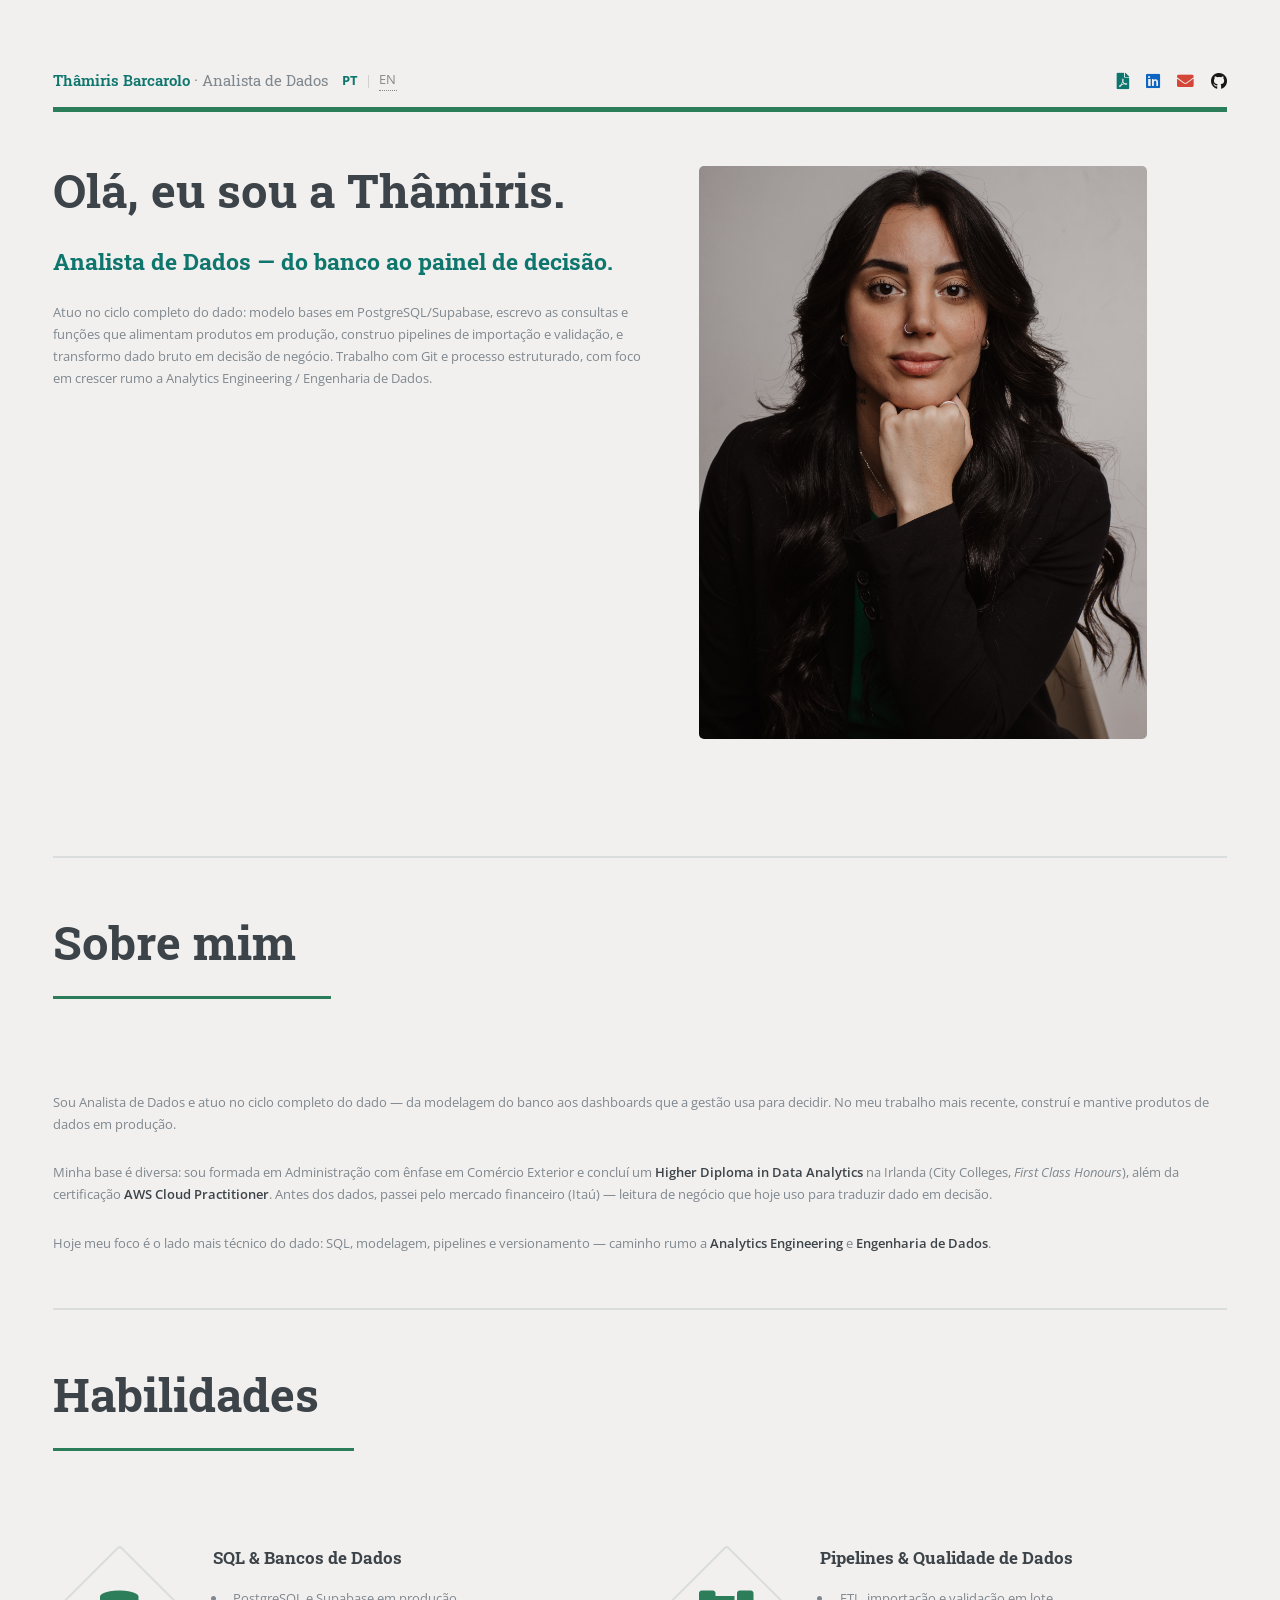
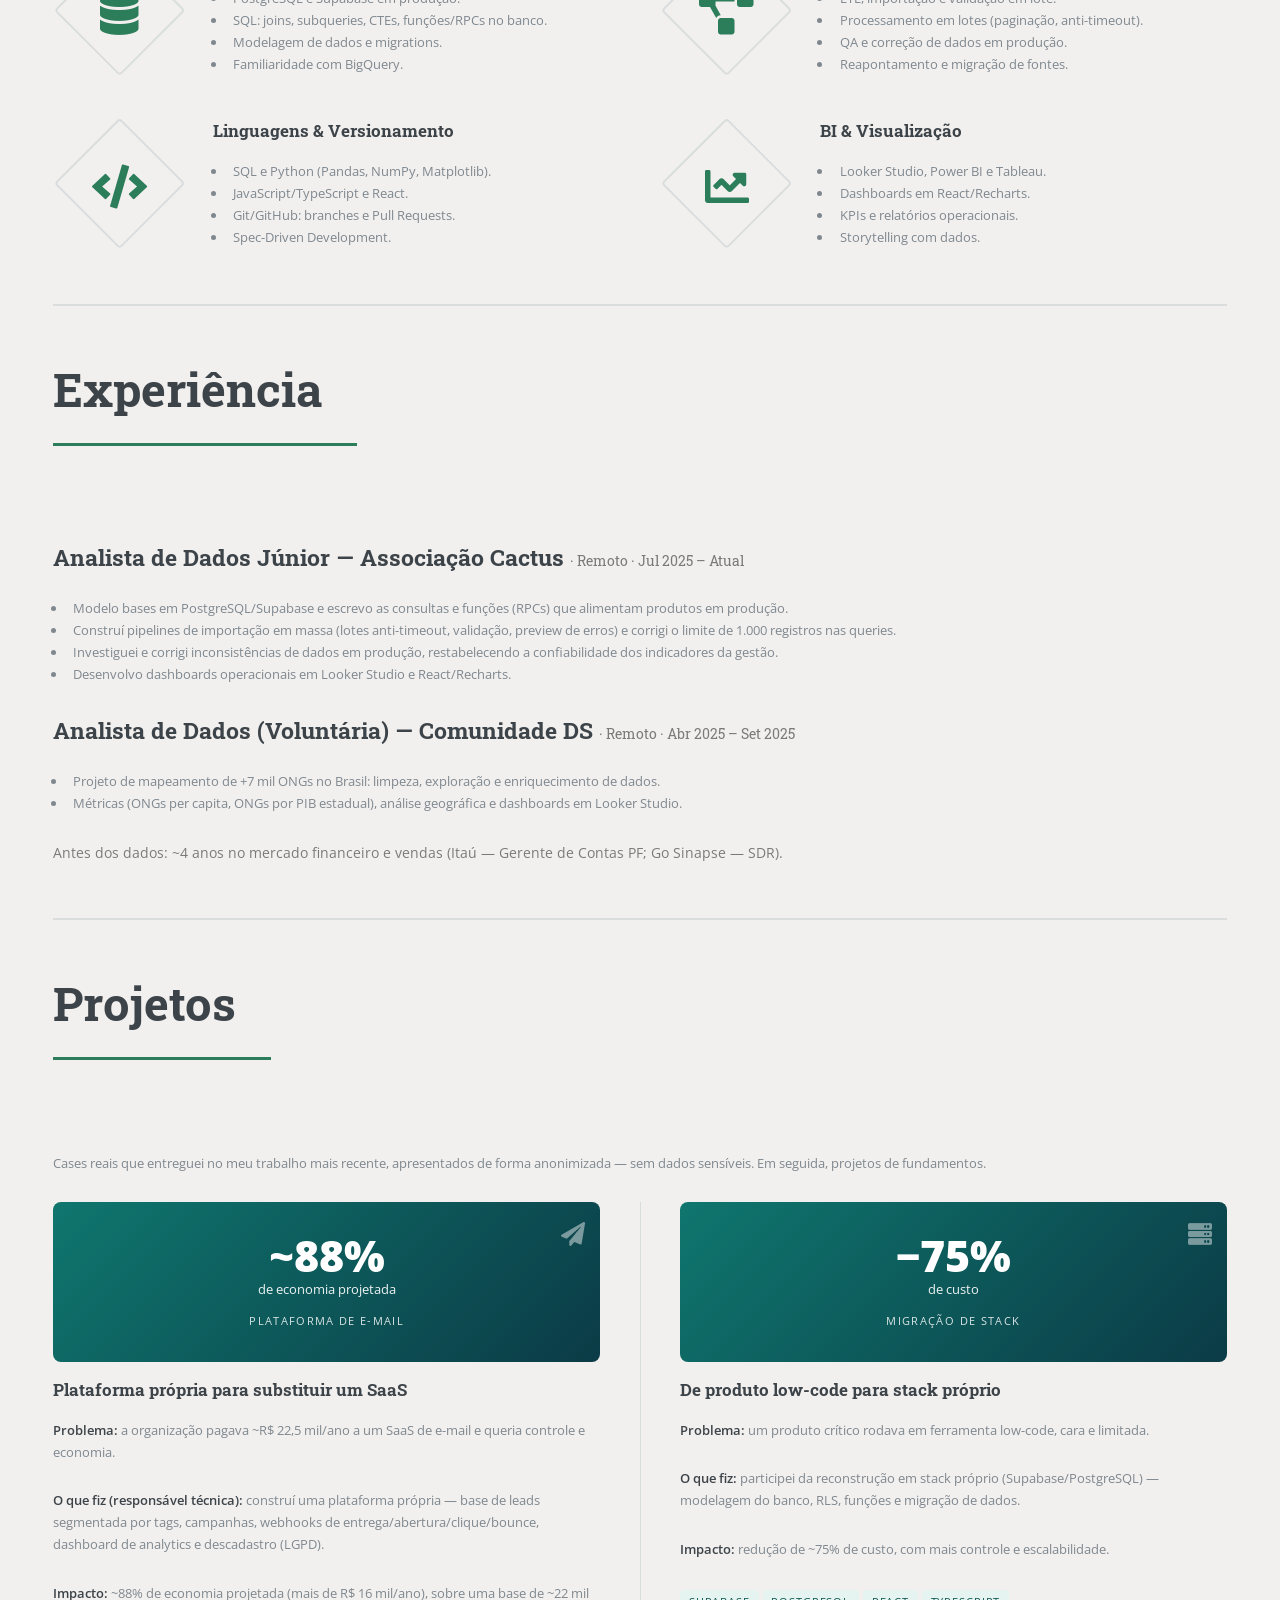
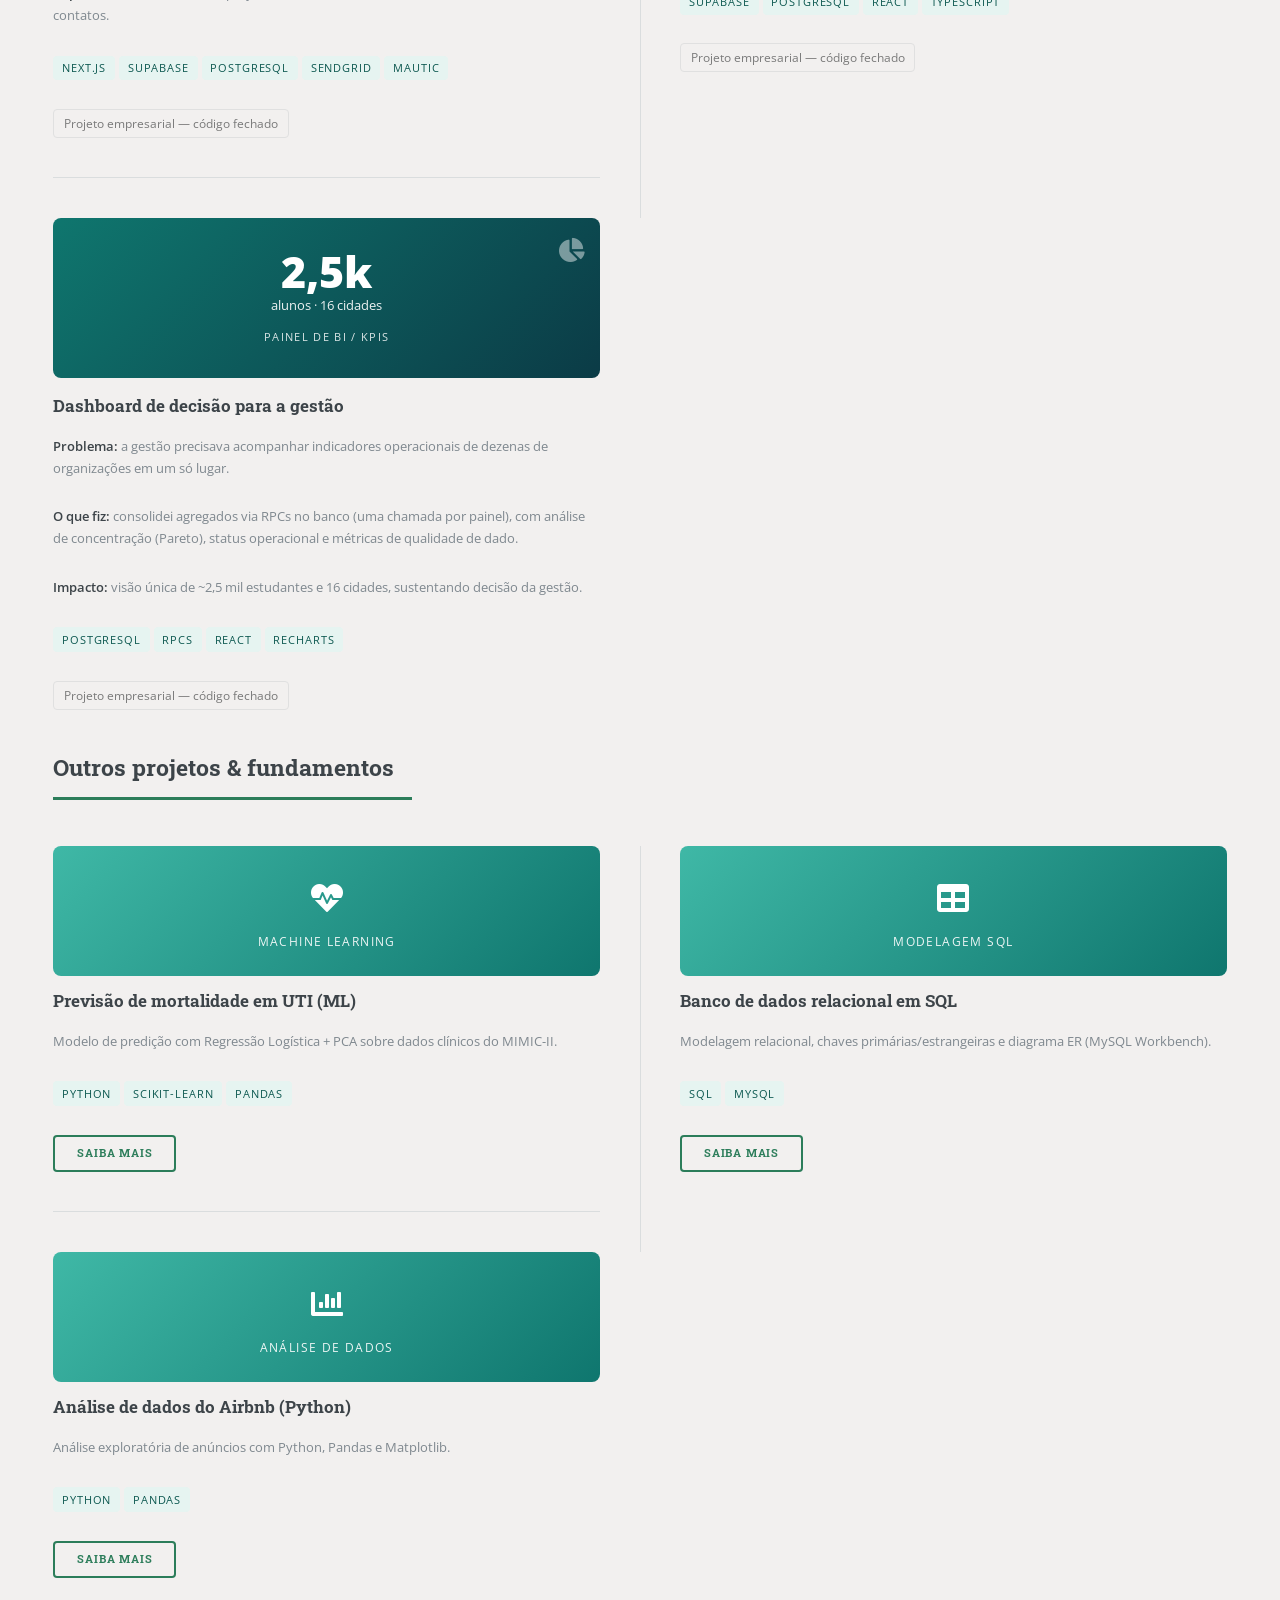
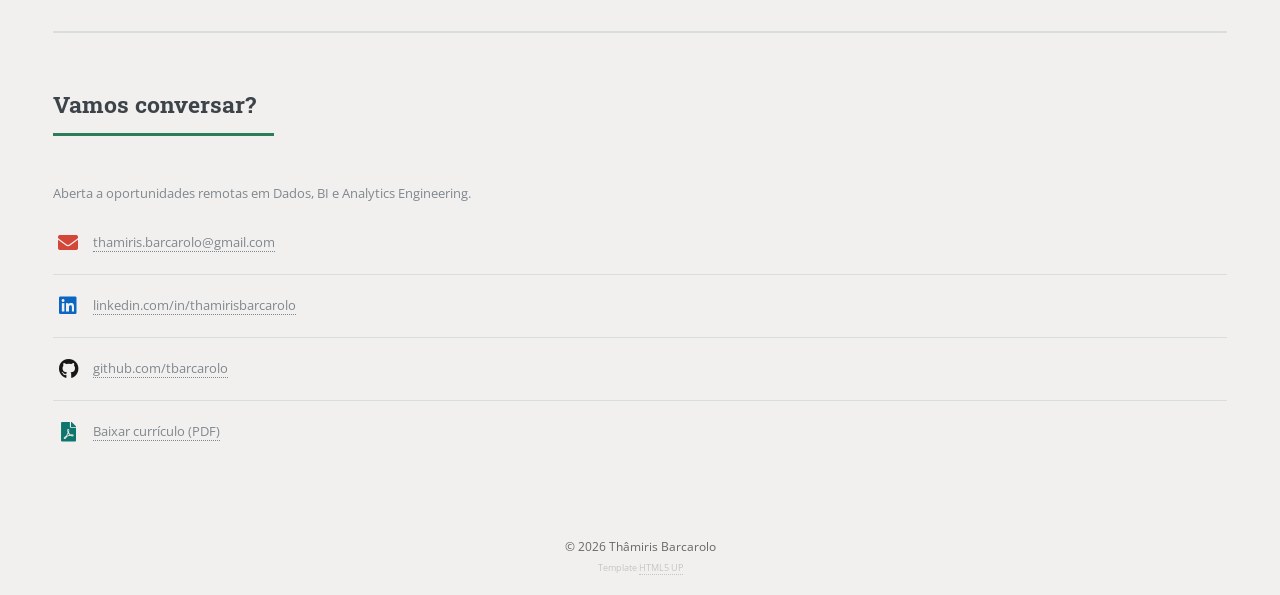
<file: index.html>
<!DOCTYPE HTML>
<!--
	Editorial by HTML5 UP (html5up.net | @ajlkn) — CCA 3.0
	Conteúdo: Thâmiris Barcarolo
-->
<html lang="pt-br">
	<head>
		<title>Thâmiris Barcarolo — Analista de Dados</title>
		<meta charset="utf-8" />
		<meta name="viewport" content="width=device-width, initial-scale=1" />
		<link rel="stylesheet" href="assets/css/main.css" />
		<link rel="stylesheet" href="assets/css/fontawesome-all.min.css">
		<link rel="icon" type="image/svg+xml" href="images/favicon.svg" />
		<link rel="alternate icon" href="images/favicon.jpg" />
		<!-- Identidade visual: teal + âmbar -->
		<style>
			:root { --teal:#0F766E; --teal-d:#0b3b46; --teal-l:#14b8a6; }
			a { color: var(--teal); }
			a:hover { color: var(--teal-l); }
			#header .logo strong { color: var(--teal); }
			.features article .icon { color: var(--teal); }
			#banner h2 { color: var(--teal); }
			.button:hover { box-shadow: inset 0 0 0 1px var(--teal) !important; color: var(--teal) !important; background:transparent !important; }
			.button.cv { box-shadow: inset 0 0 0 2px var(--teal); color: var(--teal); background:transparent; }
			.button.cv:hover { background: var(--teal) !important; color:#fff !important; box-shadow: inset 0 0 0 2px var(--teal) !important; }
			.case-banner { position:relative; overflow:hidden; display:flex; align-items:center; justify-content:center; flex-direction:column; gap:.15rem;
				height:160px; border-radius:8px; color:#fff; background:linear-gradient(135deg,var(--teal),var(--teal-d)); margin-bottom:1rem; text-align:center; }
			.case-banner .icon { position:absolute; top:12px; right:15px; color:#fff !important; font-size:1.5rem; opacity:.45; }
			.case-stat { font-size:2.7rem; font-weight:800; line-height:1; }
			.case-stat-label { font-size:.82rem; opacity:.92; }
			.case-name { font-size:.7rem; text-transform:uppercase; letter-spacing:.12em; opacity:.85; margin-top:.55rem; }
			.case-tag { display:inline-block; font-size:.68rem; letter-spacing:.08em; text-transform:uppercase;
				background:#e6f4f1; color:#0b574f; padding:.22rem .55rem; border-radius:4px; margin:.12rem .25rem .12rem 0; }
			.case-meta { font-size:.85rem; color:#7a7a7a; font-weight:400; }
			.badge-private { display:inline-block; font-size:.72rem; color:#7a7a7a; border:1px solid #e0e0e0; border-radius:4px; padding:.25rem .6rem; }
			.mini-banner { display:flex; flex-direction:column; align-items:center; justify-content:center; gap:.45rem; height:130px; border-radius:8px; margin-bottom:.8rem; background:linear-gradient(135deg,#3fb8a6,var(--teal)); }
			.mini-banner .icon { font-size:2rem; color:#fff !important; }
			.mini-banner .mini-label { font-size:.72rem; text-transform:uppercase; letter-spacing:.12em; color:#fff; opacity:.92; }
			.contact li.fa-envelope::before { color:#D44638 !important; }
			.contact li.fa-linkedin::before { color:#0A66C2 !important; }
			.contact li.fa-github::before { color:#181717 !important; }
			.contact li.fa-file-pdf::before { color:var(--teal) !important; }
			.logo-row { display:flex; align-items:center; gap:1em; flex-wrap:wrap; }
			.lang-switch { display:inline-flex; align-items:center; gap:.4rem; font-size:.8rem; letter-spacing:.04em; }
			.lang-switch .active { font-weight:700; color:var(--teal); }
			.lang-switch a { color:#888; }
			.lang-switch a:hover { color:var(--teal-l); }
			.lang-switch .sep { color:#ccc; }
			/* Responsivo robusto (sobrepõe o stacking por orientação do template) */
			@media screen and (max-width: 980px) {
				#banner { flex-direction: column-reverse !important; padding-top: 2em; }
				#banner .content { width: 100% !important; }
				#banner .image { width: 100% !important; height: auto !important; min-height: 0 !important; max-height: none !important; margin: 0 0 2em 0 !important; text-align: center; }
				#banner .image img { width: 100% !important; max-width: 300px !important; height: auto !important; }
			}
			@media screen and (max-width: 736px) {
				#header { flex-direction: column !important; align-items: flex-start !important; gap: .8em; }
				#header > * { -ms-flex: none !important; flex: none !important; width: 100% !important; }
				#header .icons { text-align: left !important; }
			}
		</style>
	</head>
	<body class="is-preload">
		<div id="wrapper">
			<div id="main">
				<div class="inner">

					<!-- Header -->
					<header id="header">
						<div class="logo-row">
							<a href="index.html" class="logo"><strong>Thâmiris Barcarolo</strong> · Analista de Dados</a>
							<span class="lang-switch"><span class="active">PT</span><span class="sep">|</span><a href="en.html">EN</a></span>
						</div>
						<ul class="icons">
							<li><a href="CV-Thamiris-Barcarolo.pdf" class="icon solid fa-file-pdf" style="color:#0F766E;" download title="Baixar currículo (PDF)"><span class="label">Currículo</span></a></li>
							<li><a href="https://www.linkedin.com/in/thamirisbarcarolo/" class="icon brands fa-linkedin" style="color:#0A66C2;"><span class="label">LinkedIn</span></a></li>
							<li><a href="mailto:thamiris.barcarolo@gmail.com" class="icon solid fa-envelope" style="color:#D44638;"><span class="label">Email</span></a></li>
							<li><a href="https://github.com/tbarcarolo" class="icon brands fa-github" style="color:#181717;"><span class="label">GitHub</span></a></li>
						</ul>
					</header>

					<!-- Banner -->
					<section id="banner">
						<div class="content">
							<header>
								<h1>Olá, eu sou a Thâmiris.</h1>
								<h2>Analista de Dados — do banco ao painel de decisão.</h2>
							</header>
							<p>Atuo no ciclo completo do dado: modelo bases em PostgreSQL/Supabase, escrevo as consultas e funções que alimentam produtos em produção, construo pipelines de importação e validação, e transformo dado bruto em decisão de negócio. Trabalho com Git e processo estruturado, com foco em crescer rumo a Analytics Engineering / Engenharia de Dados.</p>
						</div>
						<span class="image object"><img src="images/profile_picture.jpg" alt="Thâmiris Barcarolo" /></span>
					</section>

					<!-- Sobre -->
					<section>
						<header class="main"><h1>Sobre mim</h1></header>
						<p>Sou Analista de Dados e atuo no ciclo completo do dado — da modelagem do banco aos dashboards que a gestão usa para decidir. No meu trabalho mais recente, construí e mantive produtos de dados em produção.</p>
						<p>Minha base é diversa: sou formada em Administração com ênfase em Comércio Exterior e concluí um <strong>Higher Diploma in Data Analytics</strong> na Irlanda (City Colleges, <em>First Class Honours</em>), além da certificação <strong>AWS Cloud Practitioner</strong>. Antes dos dados, passei pelo mercado financeiro (Itaú) — leitura de negócio que hoje uso para traduzir dado em decisão.</p>
						<p>Hoje meu foco é o lado mais técnico do dado: SQL, modelagem, pipelines e versionamento — caminho rumo a <strong>Analytics Engineering</strong> e <strong>Engenharia de Dados</strong>.</p>
					</section>

					<!-- Habilidades -->
					<section>
						<header class="major"><h1>Habilidades</h1></header>
						<div class="features">
							<article>
								<span class="icon solid fa-database"></span>
								<div class="content">
									<h3>SQL &amp; Bancos de Dados</h3>
									<ul>
										<li>PostgreSQL e Supabase em produção.</li>
										<li>SQL: joins, subqueries, CTEs, funções/RPCs no banco.</li>
										<li>Modelagem de dados e migrations.</li>
										<li>Familiaridade com BigQuery.</li>
									</ul>
								</div>
							</article>
							<article>
								<span class="icon solid fa-project-diagram"></span>
								<div class="content">
									<h3>Pipelines &amp; Qualidade de Dados</h3>
									<ul>
										<li>ETL, importação e validação em lote.</li>
										<li>Processamento em lotes (paginação, anti-timeout).</li>
										<li>QA e correção de dados em produção.</li>
										<li>Reapontamento e migração de fontes.</li>
									</ul>
								</div>
							</article>
							<article>
								<span class="icon solid fa-code"></span>
								<div class="content">
									<h3>Linguagens &amp; Versionamento</h3>
									<ul>
										<li>SQL e Python (Pandas, NumPy, Matplotlib).</li>
										<li>JavaScript/TypeScript e React.</li>
										<li>Git/GitHub: branches e Pull Requests.</li>
										<li>Spec-Driven Development.</li>
									</ul>
								</div>
							</article>
							<article>
								<span class="icon solid fa-chart-line"></span>
								<div class="content">
									<h3>BI &amp; Visualização</h3>
									<ul>
										<li>Looker Studio, Power BI e Tableau.</li>
										<li>Dashboards em React/Recharts.</li>
										<li>KPIs e relatórios operacionais.</li>
										<li>Storytelling com dados.</li>
									</ul>
								</div>
							</article>
						</div>
					</section>

					<!-- Experiência -->
					<section>
						<header class="main"><h1>Experiência</h1></header>
						<h2>Analista de Dados Júnior — Associação Cactus <span class="case-meta">· Remoto · Jul 2025 – Atual</span></h2>
						<ul>
							<li>Modelo bases em PostgreSQL/Supabase e escrevo as consultas e funções (RPCs) que alimentam produtos em produção.</li>
							<li>Construí pipelines de importação em massa (lotes anti-timeout, validação, preview de erros) e corrigi o limite de 1.000 registros nas queries.</li>
							<li>Investiguei e corrigi inconsistências de dados em produção, restabelecendo a confiabilidade dos indicadores da gestão.</li>
							<li>Desenvolvo dashboards operacionais em Looker Studio e React/Recharts.</li>
						</ul>
						<h2>Analista de Dados (Voluntária) — Comunidade DS <span class="case-meta">· Remoto · Abr 2025 – Set 2025</span></h2>
						<ul>
							<li>Projeto de mapeamento de +7 mil ONGs no Brasil: limpeza, exploração e enriquecimento de dados.</li>
							<li>Métricas (ONGs per capita, ONGs por PIB estadual), análise geográfica e dashboards em Looker Studio.</li>
						</ul>
						<p class="case-meta">Antes dos dados: ~4 anos no mercado financeiro e vendas (Itaú — Gerente de Contas PF; Go Sinapse — SDR).</p>
					</section>

					<!-- Projetos -->
					<section>
						<header class="major"><h1>Projetos</h1></header>
						<p>Cases reais que entreguei no meu trabalho mais recente, apresentados de forma anonimizada — sem dados sensíveis. Em seguida, projetos de fundamentos.</p>
						<div class="posts">
							<article>
								<div class="case-banner"><span class="icon solid fa-paper-plane"></span><span class="case-stat">~88%</span><span class="case-stat-label">de economia projetada</span><span class="case-name">Plataforma de E-mail</span></div>
								<h3>Plataforma própria para substituir um SaaS</h3>
								<p><strong>Problema:</strong> a organização pagava ~R$ 22,5 mil/ano a um SaaS de e-mail e queria controle e economia.</p>
								<p><strong>O que fiz (responsável técnica):</strong> construí uma plataforma própria — base de leads segmentada por tags, campanhas, webhooks de entrega/abertura/clique/bounce, dashboard de analytics e descadastro (LGPD).</p>
								<p><strong>Impacto:</strong> ~88% de economia projetada (mais de R$ 16 mil/ano), sobre uma base de ~22 mil contatos.</p>
								<p><span class="case-tag">Next.js</span><span class="case-tag">Supabase</span><span class="case-tag">PostgreSQL</span><span class="case-tag">SendGrid</span><span class="case-tag">Mautic</span></p>
								<p><span class="badge-private">Projeto empresarial — código fechado</span></p>
							</article>
							<article>
								<div class="case-banner"><span class="icon solid fa-server"></span><span class="case-stat">−75%</span><span class="case-stat-label">de custo</span><span class="case-name">Migração de Stack</span></div>
								<h3>De produto low-code para stack próprio</h3>
								<p><strong>Problema:</strong> um produto crítico rodava em ferramenta low-code, cara e limitada.</p>
								<p><strong>O que fiz:</strong> participei da reconstrução em stack próprio (Supabase/PostgreSQL) — modelagem do banco, RLS, funções e migração de dados.</p>
								<p><strong>Impacto:</strong> redução de ~75% de custo, com mais controle e escalabilidade.</p>
								<p><span class="case-tag">Supabase</span><span class="case-tag">PostgreSQL</span><span class="case-tag">React</span><span class="case-tag">TypeScript</span></p>
								<p><span class="badge-private">Projeto empresarial — código fechado</span></p>
							</article>
							<article>
								<div class="case-banner"><span class="icon solid fa-chart-pie"></span><span class="case-stat">2,5k</span><span class="case-stat-label">alunos · 16 cidades</span><span class="case-name">Painel de BI / KPIs</span></div>
								<h3>Dashboard de decisão para a gestão</h3>
								<p><strong>Problema:</strong> a gestão precisava acompanhar indicadores operacionais de dezenas de organizações em um só lugar.</p>
								<p><strong>O que fiz:</strong> consolidei agregados via RPCs no banco (uma chamada por painel), com análise de concentração (Pareto), status operacional e métricas de qualidade de dado.</p>
								<p><strong>Impacto:</strong> visão única de ~2,5 mil estudantes e 16 cidades, sustentando decisão da gestão.</p>
								<p><span class="case-tag">PostgreSQL</span><span class="case-tag">RPCs</span><span class="case-tag">React</span><span class="case-tag">Recharts</span></p>
								<p><span class="badge-private">Projeto empresarial — código fechado</span></p>
							</article>
						</div>

						<header class="major" style="margin-top:2.5rem;"><h2>Outros projetos &amp; fundamentos</h2></header>
						<div class="posts">
							<article>
								<div class="mini-banner"><span class="icon solid fa-heartbeat"></span><span class="mini-label">Machine Learning</span></div>
								<h3>Previsão de mortalidade em UTI (ML)</h3>
								<p>Modelo de predição com Regressão Logística + PCA sobre dados clínicos do MIMIC-II.</p>
								<p><span class="case-tag">Python</span><span class="case-tag">scikit-learn</span><span class="case-tag">Pandas</span></p>
								<ul class="actions"><li><a href="https://github.com/tbarcarolo/MIMIC-II-SICU-Dataset-Analysis-and-Mortality-Prediction" class="button">Saiba mais</a></li></ul>
							</article>
							<article>
								<div class="mini-banner"><span class="icon solid fa-table"></span><span class="mini-label">Modelagem SQL</span></div>
								<h3>Banco de dados relacional em SQL</h3>
								<p>Modelagem relacional, chaves primárias/estrangeiras e diagrama ER (MySQL Workbench).</p>
								<p><span class="case-tag">SQL</span><span class="case-tag">MySQL</span></p>
								<ul class="actions"><li><a href="https://github.com/tbarcarolo/Anime-relationaldatabase-project-using-SQL-and-MySQL-Workbench" class="button">Saiba mais</a></li></ul>
							</article>
							<article>
								<div class="mini-banner"><span class="icon solid fa-chart-bar"></span><span class="mini-label">Análise de Dados</span></div>
								<h3>Análise de dados do Airbnb (Python)</h3>
								<p>Análise exploratória de anúncios com Python, Pandas e Matplotlib.</p>
								<p><span class="case-tag">Python</span><span class="case-tag">Pandas</span></p>
								<ul class="actions"><li><a href="https://github.com/tbarcarolo/AirBnB-Listings-Analysis" class="button">Saiba mais</a></li></ul>
							</article>
						</div>
					</section>

					<!-- Contato -->
					<section>
						<header class="major"><h2>Vamos conversar?</h2></header>
						<p>Aberta a oportunidades remotas em Dados, BI e Analytics Engineering.</p>
						<ul class="contact">
							<li class="icon solid fa-envelope"><a href="mailto:thamiris.barcarolo@gmail.com">thamiris.barcarolo@gmail.com</a></li>
							<li class="icon brands fa-linkedin"><a href="https://www.linkedin.com/in/thamirisbarcarolo/">linkedin.com/in/thamirisbarcarolo</a></li>
							<li class="icon brands fa-github"><a href="https://github.com/tbarcarolo">github.com/tbarcarolo</a></li>
							<li class="icon solid fa-file-pdf"><a href="CV-Thamiris-Barcarolo.pdf" download>Baixar currículo (PDF)</a></li>
						</ul>
					</section>

				</div>
			</div>
		</div>

		<!-- Scripts -->
		<script src="assets/js/jquery.min.js"></script>
		<script src="assets/js/browser.min.js"></script>
		<script src="assets/js/breakpoints.min.js"></script>
		<script src="assets/js/util.js"></script>
		<script src="assets/js/main.js"></script>

		<!-- Rodapé -->
		<footer id="footer" style="text-align:center; margin:40px 0 20px;">
			<p style="font-size:0.9em; color:#666; margin:0;">© 2026 Thâmiris Barcarolo</p>
			<p style="font-size:0.66em; color:#c4c4c4; margin:.25rem 0 0;">Template <a href="https://html5up.net/" style="color:#c4c4c4;">HTML5 UP</a></p>
		</footer>

		<!-- Analytics (GoatCounter — painel privado em tbarcarolo.goatcounter.com) -->
		<script data-goatcounter="https://tbarcarolo.goatcounter.com/count" async src="//gc.zgo.at/count.js"></script>

	</body>
</html>
</file>
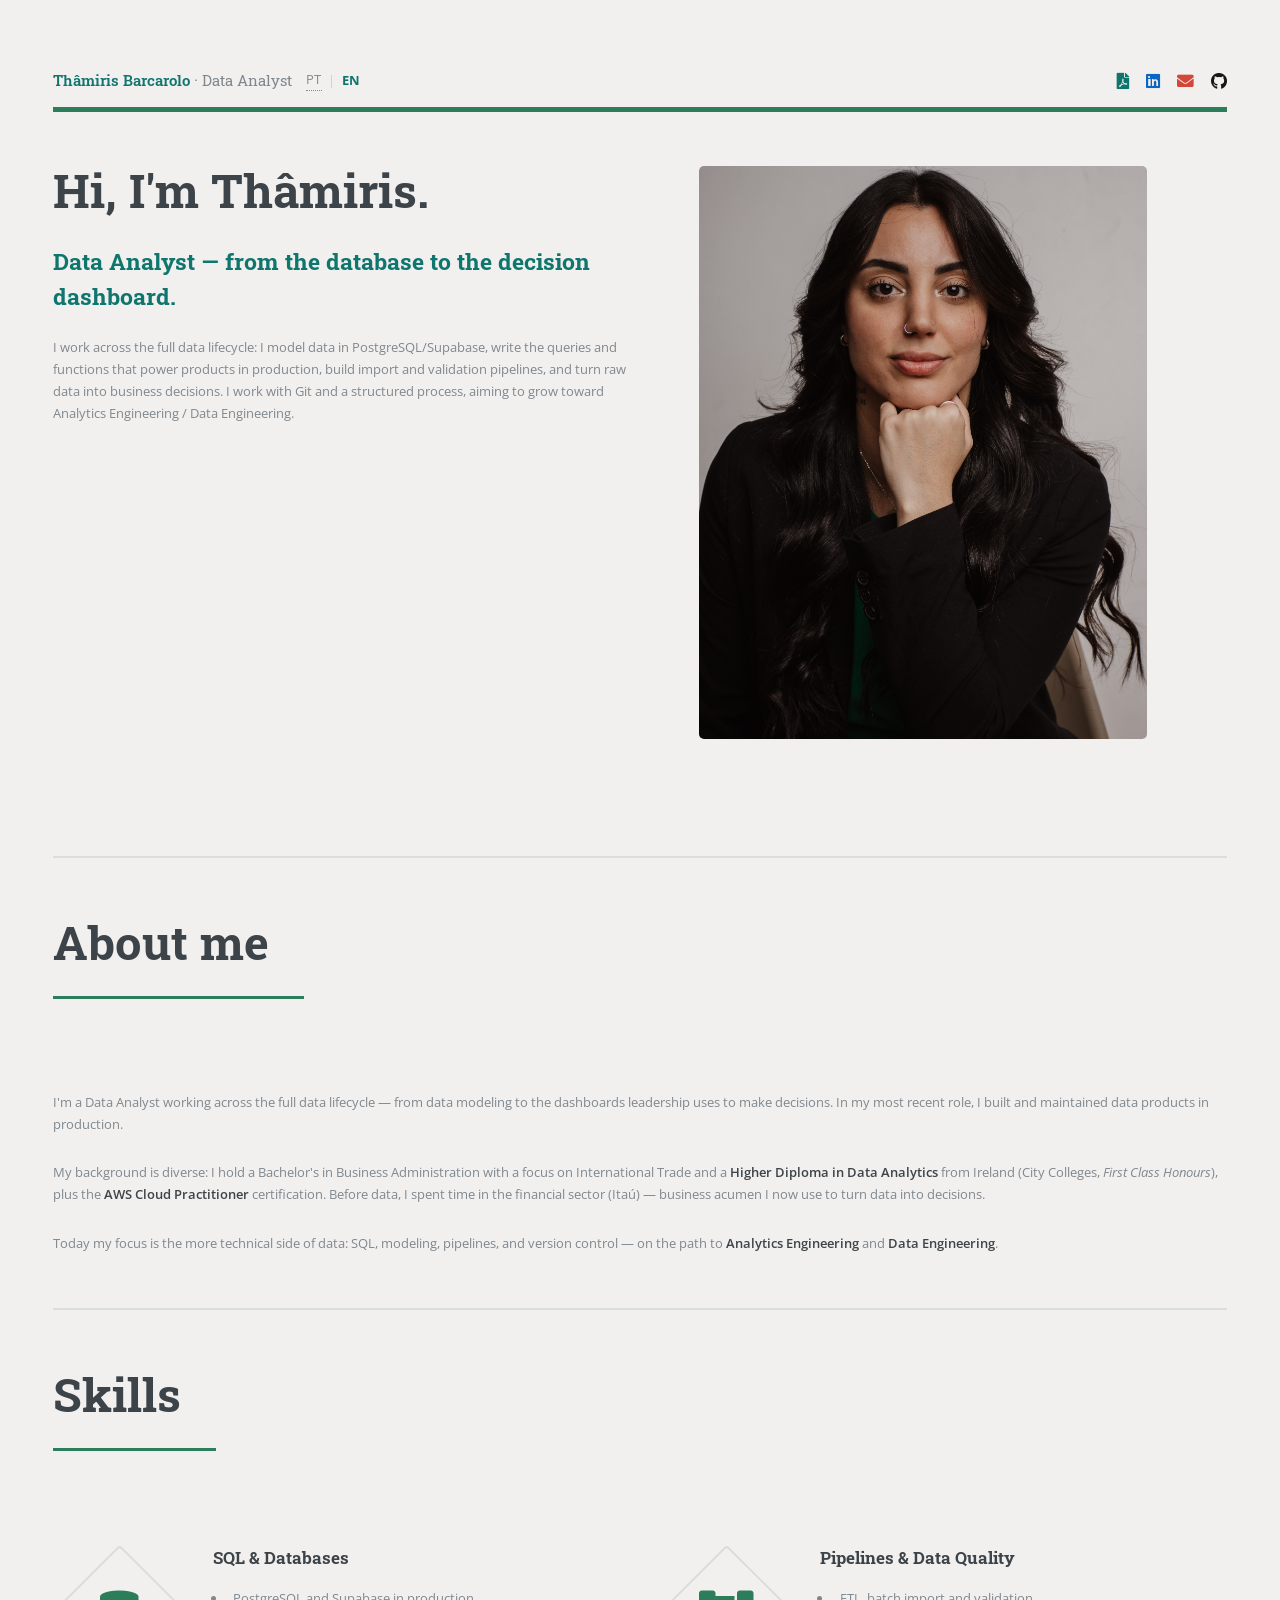
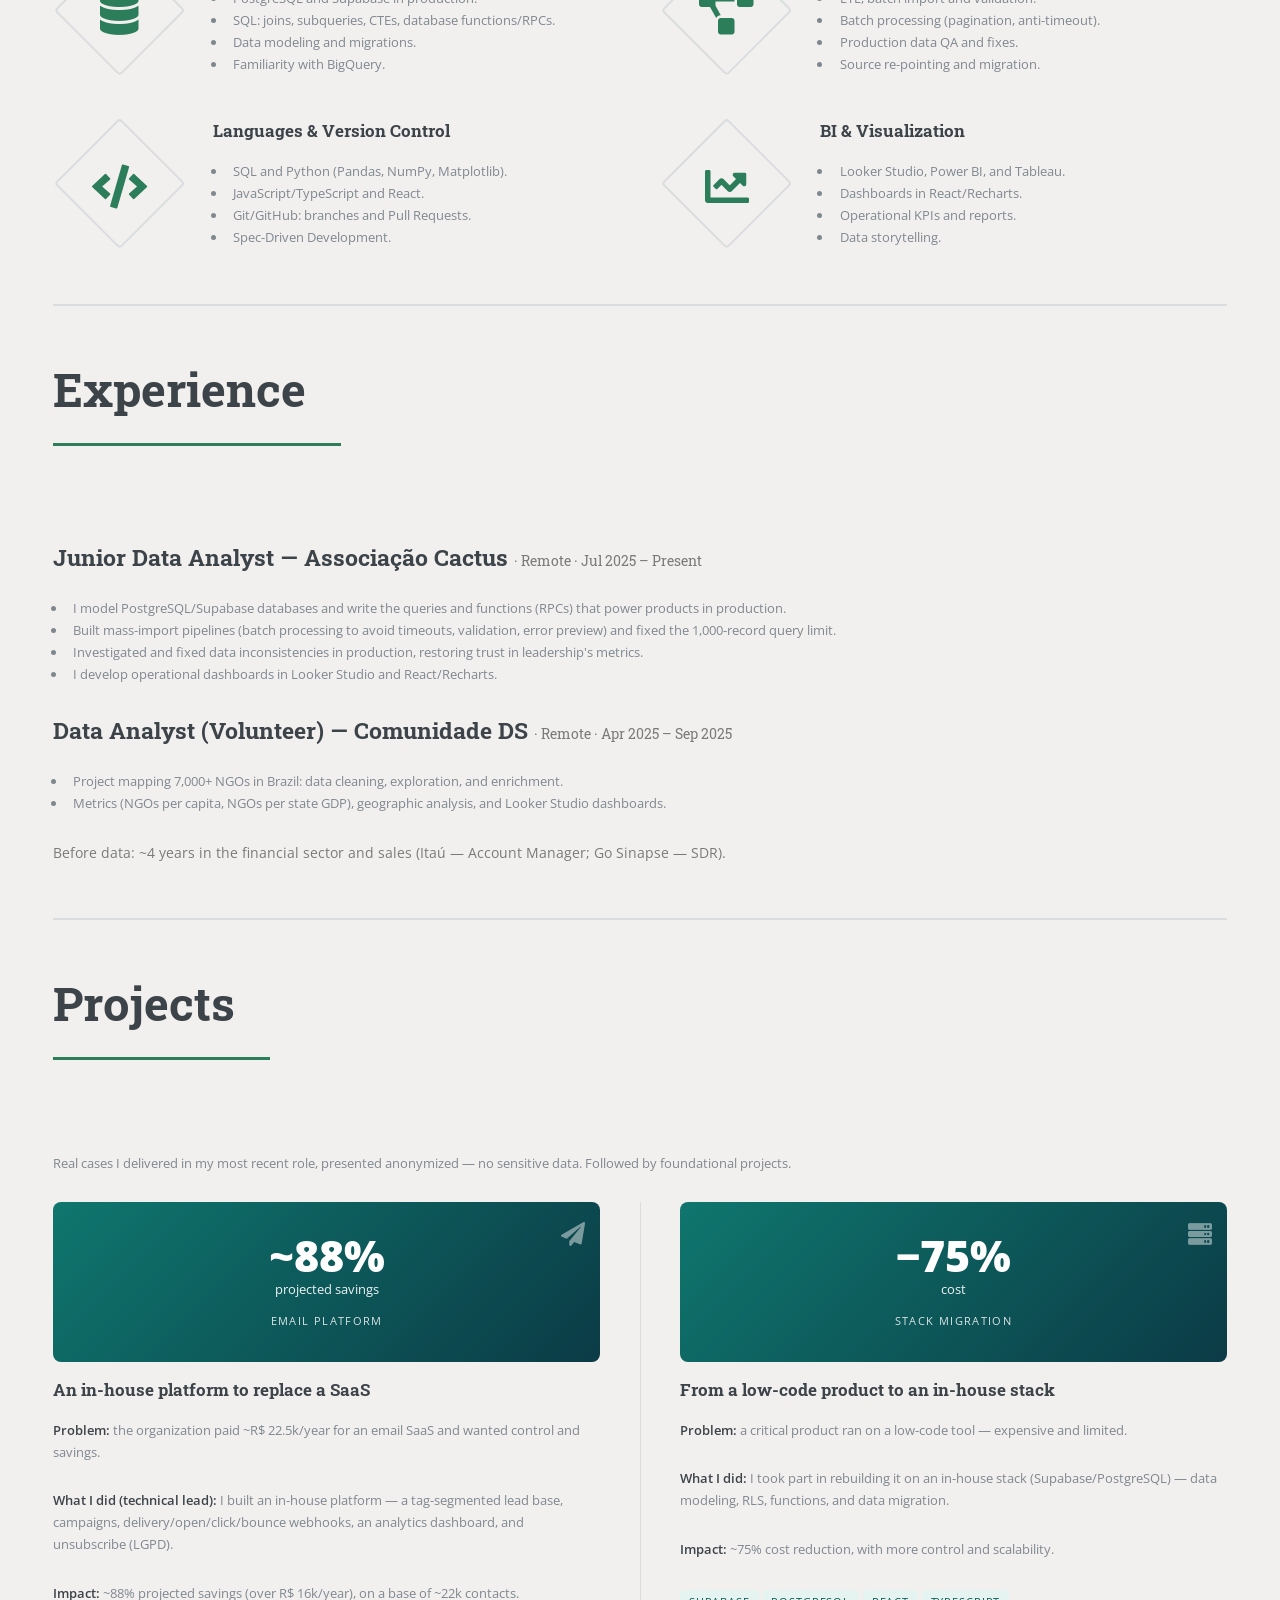
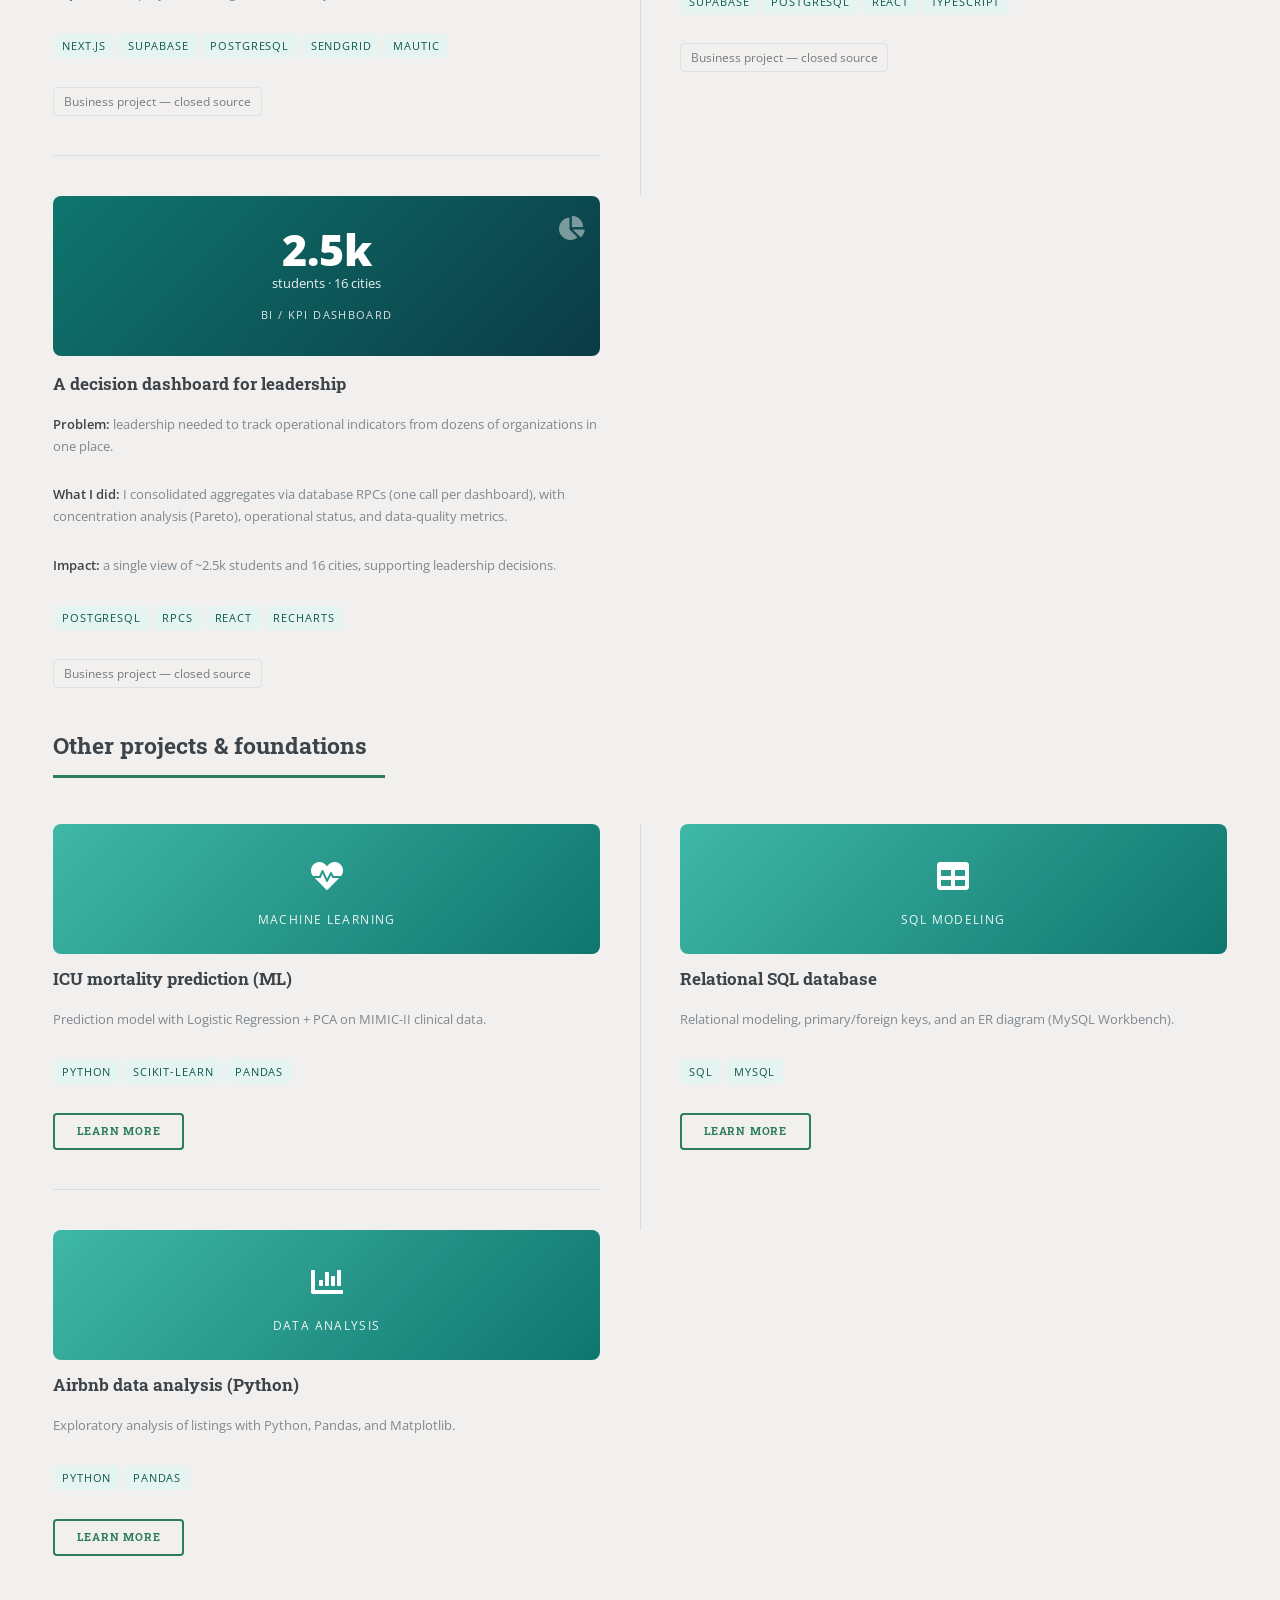
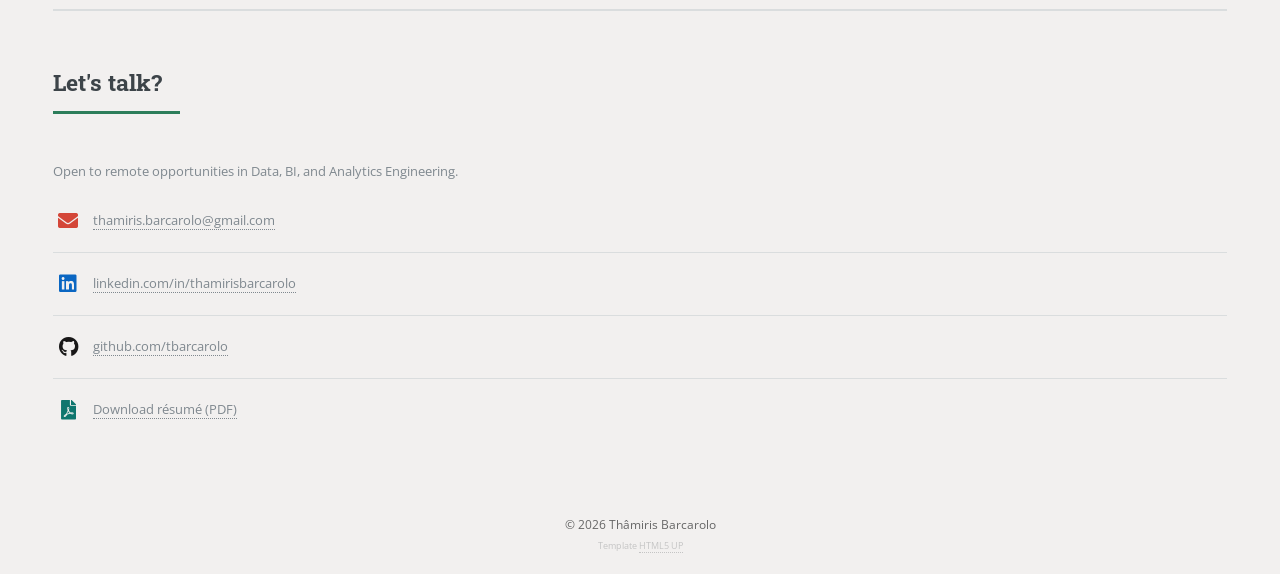
<file: en.html>
<!DOCTYPE HTML>
<!--
	Editorial by HTML5 UP (html5up.net | @ajlkn) — CCA 3.0
	Content: Thâmiris Barcarolo
-->
<html lang="en">
	<head>
		<title>Thâmiris Barcarolo — Data Analyst</title>
		<meta charset="utf-8" />
		<meta name="viewport" content="width=device-width, initial-scale=1" />
		<link rel="stylesheet" href="assets/css/main.css" />
		<link rel="stylesheet" href="assets/css/fontawesome-all.min.css">
		<link rel="icon" type="image/svg+xml" href="images/favicon.svg" />
		<link rel="alternate icon" href="images/favicon.jpg" />
		<style>
			:root { --teal:#0F766E; --teal-d:#0b3b46; --teal-l:#14b8a6; }
			a { color: var(--teal); }
			a:hover { color: var(--teal-l); }
			#header .logo strong { color: var(--teal); }
			.features article .icon { color: var(--teal); }
			#banner h2 { color: var(--teal); }
			.button:hover { box-shadow: inset 0 0 0 1px var(--teal) !important; color: var(--teal) !important; background:transparent !important; }
			.case-banner { position:relative; overflow:hidden; display:flex; align-items:center; justify-content:center; flex-direction:column; gap:.15rem;
				height:160px; border-radius:8px; color:#fff; background:linear-gradient(135deg,var(--teal),var(--teal-d)); margin-bottom:1rem; text-align:center; }
			.case-banner .icon { position:absolute; top:12px; right:15px; color:#fff !important; font-size:1.5rem; opacity:.45; }
			.case-stat { font-size:2.7rem; font-weight:800; line-height:1; }
			.case-stat-label { font-size:.82rem; opacity:.92; }
			.case-name { font-size:.7rem; text-transform:uppercase; letter-spacing:.12em; opacity:.85; margin-top:.55rem; }
			.case-tag { display:inline-block; font-size:.68rem; letter-spacing:.08em; text-transform:uppercase;
				background:#e6f4f1; color:#0b574f; padding:.22rem .55rem; border-radius:4px; margin:.12rem .25rem .12rem 0; }
			.case-meta { font-size:.85rem; color:#7a7a7a; font-weight:400; }
			.badge-private { display:inline-block; font-size:.72rem; color:#7a7a7a; border:1px solid #e0e0e0; border-radius:4px; padding:.25rem .6rem; }
			.mini-banner { display:flex; flex-direction:column; align-items:center; justify-content:center; gap:.45rem; height:130px; border-radius:8px; margin-bottom:.8rem; background:linear-gradient(135deg,#3fb8a6,var(--teal)); }
			.mini-banner .icon { font-size:2rem; color:#fff !important; }
			.mini-banner .mini-label { font-size:.72rem; text-transform:uppercase; letter-spacing:.12em; color:#fff; opacity:.92; }
			.contact li.fa-envelope::before { color:#D44638 !important; }
			.contact li.fa-linkedin::before { color:#0A66C2 !important; }
			.contact li.fa-github::before { color:#181717 !important; }
			.contact li.fa-file-pdf::before { color:var(--teal) !important; }
			.logo-row { display:flex; align-items:center; gap:1em; flex-wrap:wrap; }
			.lang-switch { display:inline-flex; align-items:center; gap:.4rem; font-size:.8rem; letter-spacing:.04em; }
			.lang-switch .active { font-weight:700; color:var(--teal); }
			.lang-switch a { color:#888; }
			.lang-switch a:hover { color:var(--teal-l); }
			.lang-switch .sep { color:#ccc; }
			/* Responsivo robusto (sobrepõe o stacking por orientação do template) */
			@media screen and (max-width: 980px) {
				#banner { flex-direction: column-reverse !important; padding-top: 2em; }
				#banner .content { width: 100% !important; }
				#banner .image { width: 100% !important; height: auto !important; min-height: 0 !important; max-height: none !important; margin: 0 0 2em 0 !important; text-align: center; }
				#banner .image img { width: 100% !important; max-width: 300px !important; height: auto !important; }
			}
			@media screen and (max-width: 736px) {
				#header { flex-direction: column !important; align-items: flex-start !important; gap: .8em; }
				#header > * { -ms-flex: none !important; flex: none !important; width: 100% !important; }
				#header .icons { text-align: left !important; }
			}
		</style>
	</head>
	<body class="is-preload">
		<div id="wrapper">
			<div id="main">
				<div class="inner">

					<!-- Header -->
					<header id="header">
						<div class="logo-row">
							<a href="en.html" class="logo"><strong>Thâmiris Barcarolo</strong> · Data Analyst</a>
							<span class="lang-switch"><a href="index.html">PT</a><span class="sep">|</span><span class="active">EN</span></span>
						</div>
						<ul class="icons">
							<li><a href="CV-Thamiris-Barcarolo-EN.pdf" class="icon solid fa-file-pdf" style="color:#0F766E;" download title="Download résumé (PDF)"><span class="label">Résumé</span></a></li>
							<li><a href="https://www.linkedin.com/in/thamirisbarcarolo/" class="icon brands fa-linkedin" style="color:#0A66C2;"><span class="label">LinkedIn</span></a></li>
							<li><a href="mailto:thamiris.barcarolo@gmail.com" class="icon solid fa-envelope" style="color:#D44638;"><span class="label">Email</span></a></li>
							<li><a href="https://github.com/tbarcarolo" class="icon brands fa-github" style="color:#181717;"><span class="label">GitHub</span></a></li>
						</ul>
					</header>

					<!-- Banner -->
					<section id="banner">
						<div class="content">
							<header>
								<h1>Hi, I'm Thâmiris.</h1>
								<h2>Data Analyst — from the database to the decision dashboard.</h2>
							</header>
							<p>I work across the full data lifecycle: I model data in PostgreSQL/Supabase, write the queries and functions that power products in production, build import and validation pipelines, and turn raw data into business decisions. I work with Git and a structured process, aiming to grow toward Analytics Engineering / Data Engineering.</p>
						</div>
						<span class="image object"><img src="images/profile_picture.jpg" alt="Thâmiris Barcarolo" /></span>
					</section>

					<!-- About -->
					<section>
						<header class="main"><h1>About me</h1></header>
						<p>I'm a Data Analyst working across the full data lifecycle — from data modeling to the dashboards leadership uses to make decisions. In my most recent role, I built and maintained data products in production.</p>
						<p>My background is diverse: I hold a Bachelor's in Business Administration with a focus on International Trade and a <strong>Higher Diploma in Data Analytics</strong> from Ireland (City Colleges, <em>First Class Honours</em>), plus the <strong>AWS Cloud Practitioner</strong> certification. Before data, I spent time in the financial sector (Itaú) — business acumen I now use to turn data into decisions.</p>
						<p>Today my focus is the more technical side of data: SQL, modeling, pipelines, and version control — on the path to <strong>Analytics Engineering</strong> and <strong>Data Engineering</strong>.</p>
					</section>

					<!-- Skills -->
					<section>
						<header class="major"><h1>Skills</h1></header>
						<div class="features">
							<article>
								<span class="icon solid fa-database"></span>
								<div class="content">
									<h3>SQL &amp; Databases</h3>
									<ul>
										<li>PostgreSQL and Supabase in production.</li>
										<li>SQL: joins, subqueries, CTEs, database functions/RPCs.</li>
										<li>Data modeling and migrations.</li>
										<li>Familiarity with BigQuery.</li>
									</ul>
								</div>
							</article>
							<article>
								<span class="icon solid fa-project-diagram"></span>
								<div class="content">
									<h3>Pipelines &amp; Data Quality</h3>
									<ul>
										<li>ETL, batch import and validation.</li>
										<li>Batch processing (pagination, anti-timeout).</li>
										<li>Production data QA and fixes.</li>
										<li>Source re-pointing and migration.</li>
									</ul>
								</div>
							</article>
							<article>
								<span class="icon solid fa-code"></span>
								<div class="content">
									<h3>Languages &amp; Version Control</h3>
									<ul>
										<li>SQL and Python (Pandas, NumPy, Matplotlib).</li>
										<li>JavaScript/TypeScript and React.</li>
										<li>Git/GitHub: branches and Pull Requests.</li>
										<li>Spec-Driven Development.</li>
									</ul>
								</div>
							</article>
							<article>
								<span class="icon solid fa-chart-line"></span>
								<div class="content">
									<h3>BI &amp; Visualization</h3>
									<ul>
										<li>Looker Studio, Power BI, and Tableau.</li>
										<li>Dashboards in React/Recharts.</li>
										<li>Operational KPIs and reports.</li>
										<li>Data storytelling.</li>
									</ul>
								</div>
							</article>
						</div>
					</section>

					<!-- Experience -->
					<section>
						<header class="main"><h1>Experience</h1></header>
						<h2>Junior Data Analyst — Associação Cactus <span class="case-meta">· Remote · Jul 2025 – Present</span></h2>
						<ul>
							<li>I model PostgreSQL/Supabase databases and write the queries and functions (RPCs) that power products in production.</li>
							<li>Built mass-import pipelines (batch processing to avoid timeouts, validation, error preview) and fixed the 1,000-record query limit.</li>
							<li>Investigated and fixed data inconsistencies in production, restoring trust in leadership's metrics.</li>
							<li>I develop operational dashboards in Looker Studio and React/Recharts.</li>
						</ul>
						<h2>Data Analyst (Volunteer) — Comunidade DS <span class="case-meta">· Remote · Apr 2025 – Sep 2025</span></h2>
						<ul>
							<li>Project mapping 7,000+ NGOs in Brazil: data cleaning, exploration, and enrichment.</li>
							<li>Metrics (NGOs per capita, NGOs per state GDP), geographic analysis, and Looker Studio dashboards.</li>
						</ul>
						<p class="case-meta">Before data: ~4 years in the financial sector and sales (Itaú — Account Manager; Go Sinapse — SDR).</p>
					</section>

					<!-- Projects -->
					<section>
						<header class="major"><h1>Projects</h1></header>
						<p>Real cases I delivered in my most recent role, presented anonymized — no sensitive data. Followed by foundational projects.</p>
						<div class="posts">
							<article>
								<div class="case-banner"><span class="icon solid fa-paper-plane"></span><span class="case-stat">~88%</span><span class="case-stat-label">projected savings</span><span class="case-name">Email Platform</span></div>
								<h3>An in-house platform to replace a SaaS</h3>
								<p><strong>Problem:</strong> the organization paid ~R$ 22.5k/year for an email SaaS and wanted control and savings.</p>
								<p><strong>What I did (technical lead):</strong> I built an in-house platform — a tag-segmented lead base, campaigns, delivery/open/click/bounce webhooks, an analytics dashboard, and unsubscribe (LGPD).</p>
								<p><strong>Impact:</strong> ~88% projected savings (over R$ 16k/year), on a base of ~22k contacts.</p>
								<p><span class="case-tag">Next.js</span><span class="case-tag">Supabase</span><span class="case-tag">PostgreSQL</span><span class="case-tag">SendGrid</span><span class="case-tag">Mautic</span></p>
								<p><span class="badge-private">Business project — closed source</span></p>
							</article>
							<article>
								<div class="case-banner"><span class="icon solid fa-server"></span><span class="case-stat">−75%</span><span class="case-stat-label">cost</span><span class="case-name">Stack Migration</span></div>
								<h3>From a low-code product to an in-house stack</h3>
								<p><strong>Problem:</strong> a critical product ran on a low-code tool — expensive and limited.</p>
								<p><strong>What I did:</strong> I took part in rebuilding it on an in-house stack (Supabase/PostgreSQL) — data modeling, RLS, functions, and data migration.</p>
								<p><strong>Impact:</strong> ~75% cost reduction, with more control and scalability.</p>
								<p><span class="case-tag">Supabase</span><span class="case-tag">PostgreSQL</span><span class="case-tag">React</span><span class="case-tag">TypeScript</span></p>
								<p><span class="badge-private">Business project — closed source</span></p>
							</article>
							<article>
								<div class="case-banner"><span class="icon solid fa-chart-pie"></span><span class="case-stat">2.5k</span><span class="case-stat-label">students · 16 cities</span><span class="case-name">BI / KPI Dashboard</span></div>
								<h3>A decision dashboard for leadership</h3>
								<p><strong>Problem:</strong> leadership needed to track operational indicators from dozens of organizations in one place.</p>
								<p><strong>What I did:</strong> I consolidated aggregates via database RPCs (one call per dashboard), with concentration analysis (Pareto), operational status, and data-quality metrics.</p>
								<p><strong>Impact:</strong> a single view of ~2.5k students and 16 cities, supporting leadership decisions.</p>
								<p><span class="case-tag">PostgreSQL</span><span class="case-tag">RPCs</span><span class="case-tag">React</span><span class="case-tag">Recharts</span></p>
								<p><span class="badge-private">Business project — closed source</span></p>
							</article>
						</div>

						<header class="major" style="margin-top:2.5rem;"><h2>Other projects &amp; foundations</h2></header>
						<div class="posts">
							<article>
								<div class="mini-banner"><span class="icon solid fa-heartbeat"></span><span class="mini-label">Machine Learning</span></div>
								<h3>ICU mortality prediction (ML)</h3>
								<p>Prediction model with Logistic Regression + PCA on MIMIC-II clinical data.</p>
								<p><span class="case-tag">Python</span><span class="case-tag">scikit-learn</span><span class="case-tag">Pandas</span></p>
								<ul class="actions"><li><a href="https://github.com/tbarcarolo/MIMIC-II-SICU-Dataset-Analysis-and-Mortality-Prediction" class="button">Learn more</a></li></ul>
							</article>
							<article>
								<div class="mini-banner"><span class="icon solid fa-table"></span><span class="mini-label">SQL Modeling</span></div>
								<h3>Relational SQL database</h3>
								<p>Relational modeling, primary/foreign keys, and an ER diagram (MySQL Workbench).</p>
								<p><span class="case-tag">SQL</span><span class="case-tag">MySQL</span></p>
								<ul class="actions"><li><a href="https://github.com/tbarcarolo/Anime-relationaldatabase-project-using-SQL-and-MySQL-Workbench" class="button">Learn more</a></li></ul>
							</article>
							<article>
								<div class="mini-banner"><span class="icon solid fa-chart-bar"></span><span class="mini-label">Data Analysis</span></div>
								<h3>Airbnb data analysis (Python)</h3>
								<p>Exploratory analysis of listings with Python, Pandas, and Matplotlib.</p>
								<p><span class="case-tag">Python</span><span class="case-tag">Pandas</span></p>
								<ul class="actions"><li><a href="https://github.com/tbarcarolo/AirBnB-Listings-Analysis" class="button">Learn more</a></li></ul>
							</article>
						</div>
					</section>

					<!-- Contact -->
					<section>
						<header class="major"><h2>Let's talk?</h2></header>
						<p>Open to remote opportunities in Data, BI, and Analytics Engineering.</p>
						<ul class="contact">
							<li class="icon solid fa-envelope"><a href="mailto:thamiris.barcarolo@gmail.com">thamiris.barcarolo@gmail.com</a></li>
							<li class="icon brands fa-linkedin"><a href="https://www.linkedin.com/in/thamirisbarcarolo/">linkedin.com/in/thamirisbarcarolo</a></li>
							<li class="icon brands fa-github"><a href="https://github.com/tbarcarolo">github.com/tbarcarolo</a></li>
							<li class="icon solid fa-file-pdf"><a href="CV-Thamiris-Barcarolo-EN.pdf" download>Download résumé (PDF)</a></li>
						</ul>
					</section>

				</div>
			</div>
		</div>

		<!-- Scripts -->
		<script src="assets/js/jquery.min.js"></script>
		<script src="assets/js/browser.min.js"></script>
		<script src="assets/js/breakpoints.min.js"></script>
		<script src="assets/js/util.js"></script>
		<script src="assets/js/main.js"></script>

		<!-- Footer -->
		<footer id="footer" style="text-align:center; margin:40px 0 20px;">
			<p style="font-size:0.9em; color:#666; margin:0;">© 2026 Thâmiris Barcarolo</p>
			<p style="font-size:0.66em; color:#c4c4c4; margin:.25rem 0 0;">Template <a href="https://html5up.net/" style="color:#c4c4c4;">HTML5 UP</a></p>
		</footer>

		<!-- Analytics (GoatCounter — private dashboard at tbarcarolo.goatcounter.com) -->
		<script data-goatcounter="https://tbarcarolo.goatcounter.com/count" async src="//gc.zgo.at/count.js"></script>

	</body>
</html>
</file>
<file: assets/css/main.css>
@import url(fontawesome-all.min.css);
@import url("https://fonts.googleapis.com/css?family=Open+Sans:400,600,400italic,600italic|Roboto+Slab:400,700");
/*
	Editorial by HTML5 UP
	html5up.net | @ajlkn
	Free for personal and commercial use under the CCA 3.0 license (html5up.net/license)
*/
html, body, div, span, applet, object,
iframe, h1, h2, h3, h4, h5, h6, p, blockquote,
pre, a, abbr, acronym, address, big, cite,
code, del, dfn, em, img, ins, kbd, q, s, samp,
small, strike, strong, sub, sup, tt, var, b,
u, i, center, dl, dt, dd, ol, ul, li, fieldset,
form, label, legend, table, caption, tbody,
tfoot, thead, tr, th, td, article, aside,
canvas, details, embed, figure, figcaption,
footer, header, hgroup, menu, nav, output, ruby,
section, summary, time, mark, audio, video {
  margin: 0;
  padding: 0;
  border: 0;
  font-size: 100%;
  font: inherit;
  vertical-align: baseline; }

article, aside, details, figcaption, figure,
footer, header, hgroup, menu, nav, section {
  display: block; }

body {
  line-height: 1; }

ol, ul {
  list-style: none; }

blockquote, q {
  quotes: none; }
  blockquote:before, blockquote:after, q:before, q:after {
    content: '';
    content: none; }

table {
  border-collapse: collapse;
  border-spacing: 0; }

body {
  -webkit-text-size-adjust: none; }

mark {
  background-color: transparent;
  color: inherit; }

input::-moz-focus-inner {
  border: 0;
  padding: 0; }

input, select, textarea {
  -moz-appearance: none;
  -webkit-appearance: none;
  -ms-appearance: none;
  appearance: none; }

/* Basic */
@-ms-viewport {
  width: device-width; }

body {
  -ms-overflow-style: scrollbar; }

@media screen and (max-width: 480px) {
  html, body {
    min-width: 320px; } }

html {
  box-sizing: border-box; }

*, *:before, *:after {
  box-sizing: inherit; }

body {
  background: #F2F0EF; }
  body.is-preload *, body.is-preload *:before, body.is-preload *:after, body.is-resizing *, body.is-resizing *:before, body.is-resizing *:after {
    -moz-animation: none !important;
    -webkit-animation: none !important;
    -ms-animation: none !important;
    animation: none !important;
    -moz-transition: none !important;
    -webkit-transition: none !important;
    -ms-transition: none !important;
    transition: none !important; }

/* Type */
body, input, select, textarea {
  color: #7f888f;
  font-family: "Open Sans", sans-serif;
  font-size: 13pt;
  font-weight: 400;
  line-height: 1.65; }
  @media screen and (max-width: 1680px) {
    body, input, select, textarea {
      font-size: 11pt; } }
  @media screen and (max-width: 1280px) {
    body, input, select, textarea {
      font-size: 10pt; } }
  @media screen and (max-width: 360px) {
    body, input, select, textarea {
      font-size: 9pt; } }

a {
  -moz-transition: color 0.2s ease-in-out, border-bottom-color 0.2s ease-in-out;
  -webkit-transition: color 0.2s ease-in-out, border-bottom-color 0.2s ease-in-out;
  -ms-transition: color 0.2s ease-in-out, border-bottom-color 0.2s ease-in-out;
  transition: color 0.2s ease-in-out, border-bottom-color 0.2s ease-in-out;
  border-bottom: dotted 1px;
  color: #2c7d5a;
  text-decoration: none; }
 
strong, b {
  color: #3d4449;
  font-weight: 600; }

em, i {
  font-style: italic; }

p {
  margin: 0 0 2em 0; }

h1, h2, h3, h4, h5, h6 {
  color: #3d4449;
  font-family: "Roboto Slab", serif;
  font-weight: 700;
  line-height: 1.5;
  margin: 0 0 1em 0; }
  h1 a, h2 a, h3 a, h4 a, h5 a, h6 a {
    color: inherit;
    text-decoration: none;
    border-bottom: 0; }

h1 {
  font-size: 4em;
  margin: 0 0 0.5em 0;
  line-height: 1.3; }

h2 {
  font-size: 1.75em; }

h3 {
  font-size: 1.25em; }

h4 {
  font-size: 1.1em; }

h5 {
  font-size: 0.9em; }

h6 {
  font-size: 0.7em; }

@media screen and (max-width: 1680px) {
  h1 {
    font-size: 3.5em; } }

@media screen and (max-width: 980px) {
  h1 {
    font-size: 3.25em; } }

@media screen and (max-width: 736px) {
  h1 {
    font-size: 2em;
    line-height: 1.4; }
  h2 {
    font-size: 1.5em; } }

sub {
  font-size: 0.8em;
  position: relative;
  top: 0.5em; }

sup {
  font-size: 0.8em;
  position: relative;
  top: -0.5em; }

blockquote {
  border-left: solid 3px rgba(210, 215, 217, 0.75);
  font-style: italic;
  margin: 0 0 2em 0;
  padding: 0.5em 0 0.5em 2em; }

code {
  background: rgba(230, 235, 237, 0.25);
  border-radius: 0.375em;
  border: solid 1px rgba(210, 215, 217, 0.75);
  font-family: "Courier New", monospace;
  font-size: 0.9em;
  margin: 0 0.25em;
  padding: 0.25em 0.65em; }

pre {
  -webkit-overflow-scrolling: touch;
  font-family: "Courier New", monospace;
  font-size: 0.9em;
  margin: 0 0 2em 0; }
  pre code {
    display: block;
    line-height: 1.75;
    padding: 1em 1.5em;
    overflow-x: auto; }

hr {
  border: 0;
  border-bottom: solid 1px rgba(210, 215, 217, 0.75);
  margin: 2em 0; }
  hr.major {
    margin: 3em 0; }

.align-left {
  text-align: left; }

.align-center {
  text-align: center; }

.align-right {
  text-align: right; }

/* Row */
.row {
  display: flex;
  flex-wrap: wrap;
  box-sizing: border-box;
  align-items: stretch; }
  .row > * {
    box-sizing: border-box; }
  .row.gtr-uniform > * > :last-child {
    margin-bottom: 0; }
  .row.aln-left {
    justify-content: flex-start; }
  .row.aln-center {
    justify-content: center; }
  .row.aln-right {
    justify-content: flex-end; }
  .row.aln-top {
    align-items: flex-start; }
  .row.aln-middle {
    align-items: center; }
  .row.aln-bottom {
    align-items: flex-end; }
  .row > .imp {
    order: -1; }
  .row > .col-1 {
    width: 8.33333%; }
  .row > .off-1 {
    margin-left: 8.33333%; }
  .row > .col-2 {
    width: 16.66667%; }
  .row > .off-2 {
    margin-left: 16.66667%; }
  .row > .col-3 {
    width: 25%; }
  .row > .off-3 {
    margin-left: 25%; }
  .row > .col-4 {
    width: 33.33333%; }
  .row > .off-4 {
    margin-left: 33.33333%; }
  .row > .col-5 {
    width: 41.66667%; }
  .row > .off-5 {
    margin-left: 41.66667%; }
  .row > .col-6 {
    width: 50%; }
  .row > .off-6 {
    margin-left: 50%; }
  .row > .col-7 {
    width: 58.33333%; }
  .row > .off-7 {
    margin-left: 58.33333%; }
  .row > .col-8 {
    width: 66.66667%; }
  .row > .off-8 {
    margin-left: 66.66667%; }
  .row > .col-9 {
    width: 75%; }
  .row > .off-9 {
    margin-left: 75%; }
  .row > .col-10 {
    width: 83.33333%; }
  .row > .off-10 {
    margin-left: 83.33333%; }
  .row > .col-11 {
    width: 91.66667%; }
  .row > .off-11 {
    margin-left: 91.66667%; }
  .row > .col-12 {
    width: 100%; }
  .row > .off-12 {
    margin-left: 100%; }
  .row.gtr-0 {
    margin-top: 0;
    margin-left: 0em; }
    .row.gtr-0 > * {
      padding: 0 0 0 0em; }
    .row.gtr-0.gtr-uniform {
      margin-top: 0em; }
      .row.gtr-0.gtr-uniform > * {
        padding-top: 0em; }
  .row.gtr-25 {
    margin-top: 0;
    margin-left: -0.375em; }
    .row.gtr-25 > * {
      padding: 0 0 0 0.375em; }
    .row.gtr-25.gtr-uniform {
      margin-top: -0.375em; }
      .row.gtr-25.gtr-uniform > * {
        padding-top: 0.375em; }
  .row.gtr-50 {
    margin-top: 0;
    margin-left: -0.75em; }
    .row.gtr-50 > * {
      padding: 0 0 0 0.75em; }
    .row.gtr-50.gtr-uniform {
      margin-top: -0.75em; }
      .row.gtr-50.gtr-uniform > * {
        padding-top: 0.75em; }
  .row {
    margin-top: 0;
    margin-left: -1.5em; }
    .row > * {
      padding: 0 0 0 1.5em; }
    .row.gtr-uniform {
      margin-top: -1.5em; }
      .row.gtr-uniform > * {
        padding-top: 1.5em; }
  .row.gtr-150 {
    margin-top: 0;
    margin-left: -2.25em; }
    .row.gtr-150 > * {
      padding: 0 0 0 2.25em; }
    .row.gtr-150.gtr-uniform {
      margin-top: -2.25em; }
      .row.gtr-150.gtr-uniform > * {
        padding-top: 2.25em; }
  .row.gtr-200 {
    margin-top: 0;
    margin-left: -3em; }
    .row.gtr-200 > * {
      padding: 0 0 0 3em; }
    .row.gtr-200.gtr-uniform {
      margin-top: -3em; }
      .row.gtr-200.gtr-uniform > * {
        padding-top: 3em; }
  @media screen and (max-width: 1680px) {
    .row {
      display: flex;
      flex-wrap: wrap;
      box-sizing: border-box;
      align-items: stretch; }
      .row > * {
        box-sizing: border-box; }
      .row.gtr-uniform > * > :last-child {
        margin-bottom: 0; }
      .row.aln-left {
        justify-content: flex-start; }
      .row.aln-center {
        justify-content: center; }
      .row.aln-right {
        justify-content: flex-end; }
      .row.aln-top {
        align-items: flex-start; }
      .row.aln-middle {
        align-items: center; }
      .row.aln-bottom {
        align-items: flex-end; }
      .row > .imp-xlarge {
        order: -1; }
      .row > .col-1-xlarge {
        width: 8.33333%; }
      .row > .off-1-xlarge {
        margin-left: 8.33333%; }
      .row > .col-2-xlarge {
        width: 16.66667%; }
      .row > .off-2-xlarge {
        margin-left: 16.66667%; }
      .row > .col-3-xlarge {
        width: 25%; }
      .row > .off-3-xlarge {
        margin-left: 25%; }
      .row > .col-4-xlarge {
        width: 33.33333%; }
      .row > .off-4-xlarge {
        margin-left: 33.33333%; }
      .row > .col-5-xlarge {
        width: 41.66667%; }
      .row > .off-5-xlarge {
        margin-left: 41.66667%; }
      .row > .col-6-xlarge {
        width: 50%; }
      .row > .off-6-xlarge {
        margin-left: 50%; }
      .row > .col-7-xlarge {
        width: 58.33333%; }
      .row > .off-7-xlarge {
        margin-left: 58.33333%; }
      .row > .col-8-xlarge {
        width: 66.66667%; }
      .row > .off-8-xlarge {
        margin-left: 66.66667%; }
      .row > .col-9-xlarge {
        width: 75%; }
      .row > .off-9-xlarge {
        margin-left: 75%; }
      .row > .col-10-xlarge {
        width: 83.33333%; }
      .row > .off-10-xlarge {
        margin-left: 83.33333%; }
      .row > .col-11-xlarge {
        width: 91.66667%; }
      .row > .off-11-xlarge {
        margin-left: 91.66667%; }
      .row > .col-12-xlarge {
        width: 100%; }
      .row > .off-12-xlarge {
        margin-left: 100%; }
      .row.gtr-0 {
        margin-top: 0;
        margin-left: 0em; }
        .row.gtr-0 > * {
          padding: 0 0 0 0em; }
        .row.gtr-0.gtr-uniform {
          margin-top: 0em; }
          .row.gtr-0.gtr-uniform > * {
            padding-top: 0em; }
      .row.gtr-25 {
        margin-top: 0;
        margin-left: -0.375em; }
        .row.gtr-25 > * {
          padding: 0 0 0 0.375em; }
        .row.gtr-25.gtr-uniform {
          margin-top: -0.375em; }
          .row.gtr-25.gtr-uniform > * {
            padding-top: 0.375em; }
      .row.gtr-50 {
        margin-top: 0;
        margin-left: -0.75em; }
        .row.gtr-50 > * {
          padding: 0 0 0 0.75em; }
        .row.gtr-50.gtr-uniform {
          margin-top: -0.75em; }
          .row.gtr-50.gtr-uniform > * {
            padding-top: 0.75em; }
      .row {
        margin-top: 0;
        margin-left: -1.5em; }
        .row > * {
          padding: 0 0 0 1.5em; }
        .row.gtr-uniform {
          margin-top: -1.5em; }
          .row.gtr-uniform > * {
            padding-top: 1.5em; }
      .row.gtr-150 {
        margin-top: 0;
        margin-left: -2.25em; }
        .row.gtr-150 > * {
          padding: 0 0 0 2.25em; }
        .row.gtr-150.gtr-uniform {
          margin-top: -2.25em; }
          .row.gtr-150.gtr-uniform > * {
            padding-top: 2.25em; }
      .row.gtr-200 {
        margin-top: 0;
        margin-left: -3em; }
        .row.gtr-200 > * {
          padding: 0 0 0 3em; }
        .row.gtr-200.gtr-uniform {
          margin-top: -3em; }
          .row.gtr-200.gtr-uniform > * {
            padding-top: 3em; } }
  @media screen and (max-width: 1280px) {
    .row {
      display: flex;
      flex-wrap: wrap;
      box-sizing: border-box;
      align-items: stretch; }
      .row > * {
        box-sizing: border-box; }
      .row.gtr-uniform > * > :last-child {
        margin-bottom: 0; }
      .row.aln-left {
        justify-content: flex-start; }
      .row.aln-center {
        justify-content: center; }
      .row.aln-right {
        justify-content: flex-end; }
      .row.aln-top {
        align-items: flex-start; }
      .row.aln-middle {
        align-items: center; }
      .row.aln-bottom {
        align-items: flex-end; }
      .row > .imp-large {
        order: -1; }
      .row > .col-1-large {
        width: 8.33333%; }
      .row > .off-1-large {
        margin-left: 8.33333%; }
      .row > .col-2-large {
        width: 16.66667%; }
      .row > .off-2-large {
        margin-left: 16.66667%; }
      .row > .col-3-large {
        width: 25%; }
      .row > .off-3-large {
        margin-left: 25%; }
      .row > .col-4-large {
        width: 33.33333%; }
      .row > .off-4-large {
        margin-left: 33.33333%; }
      .row > .col-5-large {
        width: 41.66667%; }
      .row > .off-5-large {
        margin-left: 41.66667%; }
      .row > .col-6-large {
        width: 50%; }
      .row > .off-6-large {
        margin-left: 50%; }
      .row > .col-7-large {
        width: 58.33333%; }
      .row > .off-7-large {
        margin-left: 58.33333%; }
      .row > .col-8-large {
        width: 66.66667%; }
      .row > .off-8-large {
        margin-left: 66.66667%; }
      .row > .col-9-large {
        width: 75%; }
      .row > .off-9-large {
        margin-left: 75%; }
      .row > .col-10-large {
        width: 83.33333%; }
      .row > .off-10-large {
        margin-left: 83.33333%; }
      .row > .col-11-large {
        width: 91.66667%; }
      .row > .off-11-large {
        margin-left: 91.66667%; }
      .row > .col-12-large {
        width: 100%; }
      .row > .off-12-large {
        margin-left: 100%; }
      .row.gtr-0 {
        margin-top: 0;
        margin-left: 0em; }
        .row.gtr-0 > * {
          padding: 0 0 0 0em; }
        .row.gtr-0.gtr-uniform {
          margin-top: 0em; }
          .row.gtr-0.gtr-uniform > * {
            padding-top: 0em; }
      .row.gtr-25 {
        margin-top: 0;
        margin-left: -0.375em; }
        .row.gtr-25 > * {
          padding: 0 0 0 0.375em; }
        .row.gtr-25.gtr-uniform {
          margin-top: -0.375em; }
          .row.gtr-25.gtr-uniform > * {
            padding-top: 0.375em; }
      .row.gtr-50 {
        margin-top: 0;
        margin-left: -0.75em; }
        .row.gtr-50 > * {
          padding: 0 0 0 0.75em; }
        .row.gtr-50.gtr-uniform {
          margin-top: -0.75em; }
          .row.gtr-50.gtr-uniform > * {
            padding-top: 0.75em; }
      .row {
        margin-top: 0;
        margin-left: -1.5em; }
        .row > * {
          padding: 0 0 0 1.5em; }
        .row.gtr-uniform {
          margin-top: -1.5em; }
          .row.gtr-uniform > * {
            padding-top: 1.5em; }
      .row.gtr-150 {
        margin-top: 0;
        margin-left: -2.25em; }
        .row.gtr-150 > * {
          padding: 0 0 0 2.25em; }
        .row.gtr-150.gtr-uniform {
          margin-top: -2.25em; }
          .row.gtr-150.gtr-uniform > * {
            padding-top: 2.25em; }
      .row.gtr-200 {
        margin-top: 0;
        margin-left: -3em; }
        .row.gtr-200 > * {
          padding: 0 0 0 3em; }
        .row.gtr-200.gtr-uniform {
          margin-top: -3em; }
          .row.gtr-200.gtr-uniform > * {
            padding-top: 3em; } }
  @media screen and (max-width: 980px) {
    .row {
      display: flex;
      flex-wrap: wrap;
      box-sizing: border-box;
      align-items: stretch; }
      .row > * {
        box-sizing: border-box; }
      .row.gtr-uniform > * > :last-child {
        margin-bottom: 0; }
      .row.aln-left {
        justify-content: flex-start; }
      .row.aln-center {
        justify-content: center; }
      .row.aln-right {
        justify-content: flex-end; }
      .row.aln-top {
        align-items: flex-start; }
      .row.aln-middle {
        align-items: center; }
      .row.aln-bottom {
        align-items: flex-end; }
      .row > .imp-medium {
        order: -1; }
      .row > .col-1-medium {
        width: 8.33333%; }
      .row > .off-1-medium {
        margin-left: 8.33333%; }
      .row > .col-2-medium {
        width: 16.66667%; }
      .row > .off-2-medium {
        margin-left: 16.66667%; }
      .row > .col-3-medium {
        width: 25%; }
      .row > .off-3-medium {
        margin-left: 25%; }
      .row > .col-4-medium {
        width: 33.33333%; }
      .row > .off-4-medium {
        margin-left: 33.33333%; }
      .row > .col-5-medium {
        width: 41.66667%; }
      .row > .off-5-medium {
        margin-left: 41.66667%; }
      .row > .col-6-medium {
        width: 50%; }
      .row > .off-6-medium {
        margin-left: 50%; }
      .row > .col-7-medium {
        width: 58.33333%; }
      .row > .off-7-medium {
        margin-left: 58.33333%; }
      .row > .col-8-medium {
        width: 66.66667%; }
      .row > .off-8-medium {
        margin-left: 66.66667%; }
      .row > .col-9-medium {
        width: 75%; }
      .row > .off-9-medium {
        margin-left: 75%; }
      .row > .col-10-medium {
        width: 83.33333%; }
      .row > .off-10-medium {
        margin-left: 83.33333%; }
      .row > .col-11-medium {
        width: 91.66667%; }
      .row > .off-11-medium {
        margin-left: 91.66667%; }
      .row > .col-12-medium {
        width: 100%; }
      .row > .off-12-medium {
        margin-left: 100%; }
      .row.gtr-0 {
        margin-top: 0;
        margin-left: 0em; }
        .row.gtr-0 > * {
          padding: 0 0 0 0em; }
        .row.gtr-0.gtr-uniform {
          margin-top: 0em; }
          .row.gtr-0.gtr-uniform > * {
            padding-top: 0em; }
      .row.gtr-25 {
        margin-top: 0;
        margin-left: -0.375em; }
        .row.gtr-25 > * {
          padding: 0 0 0 0.375em; }
        .row.gtr-25.gtr-uniform {
          margin-top: -0.375em; }
          .row.gtr-25.gtr-uniform > * {
            padding-top: 0.375em; }
      .row.gtr-50 {
        margin-top: 0;
        margin-left: -0.75em; }
        .row.gtr-50 > * {
          padding: 0 0 0 0.75em; }
        .row.gtr-50.gtr-uniform {
          margin-top: -0.75em; }
          .row.gtr-50.gtr-uniform > * {
            padding-top: 0.75em; }
      .row {
        margin-top: 0;
        margin-left: -1.5em; }
        .row > * {
          padding: 0 0 0 1.5em; }
        .row.gtr-uniform {
          margin-top: -1.5em; }
          .row.gtr-uniform > * {
            padding-top: 1.5em; }
      .row.gtr-150 {
        margin-top: 0;
        margin-left: -2.25em; }
        .row.gtr-150 > * {
          padding: 0 0 0 2.25em; }
        .row.gtr-150.gtr-uniform {
          margin-top: -2.25em; }
          .row.gtr-150.gtr-uniform > * {
            padding-top: 2.25em; }
      .row.gtr-200 {
        margin-top: 0;
        margin-left: -3em; }
        .row.gtr-200 > * {
          padding: 0 0 0 3em; }
        .row.gtr-200.gtr-uniform {
          margin-top: -3em; }
          .row.gtr-200.gtr-uniform > * {
            padding-top: 3em; } }
  @media screen and (max-width: 736px) {
    .row {
      display: flex;
      flex-wrap: wrap;
      box-sizing: border-box;
      align-items: stretch; }
      .row > * {
        box-sizing: border-box; }
      .row.gtr-uniform > * > :last-child {
        margin-bottom: 0; }
      .row.aln-left {
        justify-content: flex-start; }
      .row.aln-center {
        justify-content: center; }
      .row.aln-right {
        justify-content: flex-end; }
      .row.aln-top {
        align-items: flex-start; }
      .row.aln-middle {
        align-items: center; }
      .row.aln-bottom {
        align-items: flex-end; }
      .row > .imp-small {
        order: -1; }
      .row > .col-1-small {
        width: 8.33333%; }
      .row > .off-1-small {
        margin-left: 8.33333%; }
      .row > .col-2-small {
        width: 16.66667%; }
      .row > .off-2-small {
        margin-left: 16.66667%; }
      .row > .col-3-small {
        width: 25%; }
      .row > .off-3-small {
        margin-left: 25%; }
      .row > .col-4-small {
        width: 33.33333%; }
      .row > .off-4-small {
        margin-left: 33.33333%; }
      .row > .col-5-small {
        width: 41.66667%; }
      .row > .off-5-small {
        margin-left: 41.66667%; }
      .row > .col-6-small {
        width: 50%; }
      .row > .off-6-small {
        margin-left: 50%; }
      .row > .col-7-small {
        width: 58.33333%; }
      .row > .off-7-small {
        margin-left: 58.33333%; }
      .row > .col-8-small {
        width: 66.66667%; }
      .row > .off-8-small {
        margin-left: 66.66667%; }
      .row > .col-9-small {
        width: 75%; }
      .row > .off-9-small {
        margin-left: 75%; }
      .row > .col-10-small {
        width: 83.33333%; }
      .row > .off-10-small {
        margin-left: 83.33333%; }
      .row > .col-11-small {
        width: 91.66667%; }
      .row > .off-11-small {
        margin-left: 91.66667%; }
      .row > .col-12-small {
        width: 100%; }
      .row > .off-12-small {
        margin-left: 100%; }
      .row.gtr-0 {
        margin-top: 0;
        margin-left: 0em; }
        .row.gtr-0 > * {
          padding: 0 0 0 0em; }
        .row.gtr-0.gtr-uniform {
          margin-top: 0em; }
          .row.gtr-0.gtr-uniform > * {
            padding-top: 0em; }
      .row.gtr-25 {
        margin-top: 0;
        margin-left: -0.375em; }
        .row.gtr-25 > * {
          padding: 0 0 0 0.375em; }
        .row.gtr-25.gtr-uniform {
          margin-top: -0.375em; }
          .row.gtr-25.gtr-uniform > * {
            padding-top: 0.375em; }
      .row.gtr-50 {
        margin-top: 0;
        margin-left: -0.75em; }
        .row.gtr-50 > * {
          padding: 0 0 0 0.75em; }
        .row.gtr-50.gtr-uniform {
          margin-top: -0.75em; }
          .row.gtr-50.gtr-uniform > * {
            padding-top: 0.75em; }
      .row {
        margin-top: 0;
        margin-left: -1.5em; }
        .row > * {
          padding: 0 0 0 1.5em; }
        .row.gtr-uniform {
          margin-top: -1.5em; }
          .row.gtr-uniform > * {
            padding-top: 1.5em; }
      .row.gtr-150 {
        margin-top: 0;
        margin-left: -2.25em; }
        .row.gtr-150 > * {
          padding: 0 0 0 2.25em; }
        .row.gtr-150.gtr-uniform {
          margin-top: -2.25em; }
          .row.gtr-150.gtr-uniform > * {
            padding-top: 2.25em; }
      .row.gtr-200 {
        margin-top: 0;
        margin-left: -3em; }
        .row.gtr-200 > * {
          padding: 0 0 0 3em; }
        .row.gtr-200.gtr-uniform {
          margin-top: -3em; }
          .row.gtr-200.gtr-uniform > * {
            padding-top: 3em; } }
  @media screen and (max-width: 480px) {
    .row {
      display: flex;
      flex-wrap: wrap;
      box-sizing: border-box;
      align-items: stretch; }
      .row > * {
        box-sizing: border-box; }
      .row.gtr-uniform > * > :last-child {
        margin-bottom: 0; }
      .row.aln-left {
        justify-content: flex-start; }
      .row.aln-center {
        justify-content: center; }
      .row.aln-right {
        justify-content: flex-end; }
      .row.aln-top {
        align-items: flex-start; }
      .row.aln-middle {
        align-items: center; }
      .row.aln-bottom {
        align-items: flex-end; }
      .row > .imp-xsmall {
        order: -1; }
      .row > .col-1-xsmall {
        width: 8.33333%; }
      .row > .off-1-xsmall {
        margin-left: 8.33333%; }
      .row > .col-2-xsmall {
        width: 16.66667%; }
      .row > .off-2-xsmall {
        margin-left: 16.66667%; }
      .row > .col-3-xsmall {
        width: 25%; }
      .row > .off-3-xsmall {
        margin-left: 25%; }
      .row > .col-4-xsmall {
        width: 33.33333%; }
      .row > .off-4-xsmall {
        margin-left: 33.33333%; }
      .row > .col-5-xsmall {
        width: 41.66667%; }
      .row > .off-5-xsmall {
        margin-left: 41.66667%; }
      .row > .col-6-xsmall {
        width: 50%; }
      .row > .off-6-xsmall {
        margin-left: 50%; }
      .row > .col-7-xsmall {
        width: 58.33333%; }
      .row > .off-7-xsmall {
        margin-left: 58.33333%; }
      .row > .col-8-xsmall {
        width: 66.66667%; }
      .row > .off-8-xsmall {
        margin-left: 66.66667%; }
      .row > .col-9-xsmall {
        width: 75%; }
      .row > .off-9-xsmall {
        margin-left: 75%; }
      .row > .col-10-xsmall {
        width: 83.33333%; }
      .row > .off-10-xsmall {
        margin-left: 83.33333%; }
      .row > .col-11-xsmall {
        width: 91.66667%; }
      .row > .off-11-xsmall {
        margin-left: 91.66667%; }
      .row > .col-12-xsmall {
        width: 100%; }
      .row > .off-12-xsmall {
        margin-left: 100%; }
      .row.gtr-0 {
        margin-top: 0;
        margin-left: 0em; }
        .row.gtr-0 > * {
          padding: 0 0 0 0em; }
        .row.gtr-0.gtr-uniform {
          margin-top: 0em; }
          .row.gtr-0.gtr-uniform > * {
            padding-top: 0em; }
      .row.gtr-25 {
        margin-top: 0;
        margin-left: -0.375em; }
        .row.gtr-25 > * {
          padding: 0 0 0 0.375em; }
        .row.gtr-25.gtr-uniform {
          margin-top: -0.375em; }
          .row.gtr-25.gtr-uniform > * {
            padding-top: 0.375em; }
      .row.gtr-50 {
        margin-top: 0;
        margin-left: -0.75em; }
        .row.gtr-50 > * {
          padding: 0 0 0 0.75em; }
        .row.gtr-50.gtr-uniform {
          margin-top: -0.75em; }
          .row.gtr-50.gtr-uniform > * {
            padding-top: 0.75em; }
      .row {
        margin-top: 0;
        margin-left: -1.5em; }
        .row > * {
          padding: 0 0 0 1.5em; }
        .row.gtr-uniform {
          margin-top: -1.5em; }
          .row.gtr-uniform > * {
            padding-top: 1.5em; }
      .row.gtr-150 {
        margin-top: 0;
        margin-left: -2.25em; }
        .row.gtr-150 > * {
          padding: 0 0 0 2.25em; }
        .row.gtr-150.gtr-uniform {
          margin-top: -2.25em; }
          .row.gtr-150.gtr-uniform > * {
            padding-top: 2.25em; }
      .row.gtr-200 {
        margin-top: 0;
        margin-left: -3em; }
        .row.gtr-200 > * {
          padding: 0 0 0 3em; }
        .row.gtr-200.gtr-uniform {
          margin-top: -3em; }
          .row.gtr-200.gtr-uniform > * {
            padding-top: 3em; } }

/* Section/Article */
section.special, article.special {
  text-align: center; }

header p {
  font-family: "Roboto Slab", serif;
  font-size: 1em;
  font-weight: 400;
  letter-spacing: 0.075em;
  margin-top: -0.5em;
  text-transform: uppercase; }

header.major > :last-child {
  border-bottom: solid 3px #2c7d5a;
  display: inline-block;
  margin: 0 0 2em 0;
  padding: 0 0.75em 0.5em 0; }

header.main > :last-child {
  margin: 0 0 1em 0; 
border-bottom: solid 3px #2c7d5a;
  display: inline-block;
  margin: 0 0 2em 0;
  padding: 0 0.75em 0.5em 0; }

/* Form */
form {
  margin: 0 0 2em 0; }

label {
  color: #3d4449;
  display: block;
  font-size: 0.9em;
  font-weight: 600;
  margin: 0 0 1em 0; }

input[type="text"],
input[type="password"],
input[type="email"],
input[type="tel"],
input[type="search"],
input[type="url"],
select,
textarea {
  -moz-appearance: none;
  -webkit-appearance: none;
  -ms-appearance: none;
  appearance: none;
  background: #ffffff;
  border-radius: 0.375em;
  border: none;
  border: solid 1px rgba(210, 215, 217, 0.75);
  color: inherit;
  display: block;
  outline: 0;
  padding: 0 1em;
  text-decoration: none;
  width: 100%; }
  input[type="text"]:invalid,
  input[type="password"]:invalid,
  input[type="email"]:invalid,
  input[type="tel"]:invalid,
  input[type="search"]:invalid,
  input[type="url"]:invalid,
  select:invalid,
  textarea:invalid {
    box-shadow: none; }
  input[type="text"]:focus,
  input[type="password"]:focus,
  input[type="email"]:focus,
  input[type="tel"]:focus,
  input[type="search"]:focus,
  input[type="url"]:focus,
  select:focus,
  textarea:focus {
    border-color: #2c7d5a;
    box-shadow: 0 0 0 1px #2c7d5a; }

select {
  background-image: url("data:image/svg+xml;charset=utf8,%3Csvg xmlns='http://www.w3.org/2000/svg' width='40' height='40' preserveAspectRatio='none' viewBox='0 0 40 40'%3E%3Cpath d='M9.4,12.3l10.4,10.4l10.4-10.4c0.2-0.2,0.5-0.4,0.9-0.4c0.3,0,0.6,0.1,0.9,0.4l3.3,3.3c0.2,0.2,0.4,0.5,0.4,0.9 c0,0.4-0.1,0.6-0.4,0.9L20.7,31.9c-0.2,0.2-0.5,0.4-0.9,0.4c-0.3,0-0.6-0.1-0.9-0.4L4.3,17.3c-0.2-0.2-0.4-0.5-0.4-0.9 c0-0.4,0.1-0.6,0.4-0.9l3.3-3.3c0.2-0.2,0.5-0.4,0.9-0.4S9.1,12.1,9.4,12.3z' fill='rgba(210, 215, 217, 0.75)' /%3E%3C/svg%3E");
  background-size: 1.25em;
  background-repeat: no-repeat;
  background-position: calc(100% - 1em) center;
  height: 2.75em;
  padding-right: 2.75em;
  text-overflow: ellipsis; }
  select option {
    color: #3d4449;
    background: #ffffff; }
  select:focus::-ms-value {
    background-color: transparent; }
  select::-ms-expand {
    display: none; }

input[type="text"],
input[type="password"],
input[type="email"],
input[type="tel"],
input[type="search"],
input[type="url"],
select {
  height: 2.75em; }

textarea {
  padding: 0.75em 1em; }

input[type="checkbox"],
input[type="radio"] {
  -moz-appearance: none;
  -webkit-appearance: none;
  -ms-appearance: none;
  appearance: none;
  display: block;
  float: left;
  margin-right: -2em;
  opacity: 0;
  width: 1em;
  z-index: -1; }
  input[type="checkbox"] + label,
  input[type="radio"] + label {
    text-decoration: none;
    color: #7f888f;
    cursor: pointer;
    display: inline-block;
    font-size: 1em;
    font-weight: 400;
    padding-left: 2.4em;
    padding-right: 0.75em;
    position: relative; }
    input[type="checkbox"] + label:before,
    input[type="radio"] + label:before {
      -moz-osx-font-smoothing: grayscale;
      -webkit-font-smoothing: antialiased;
      display: inline-block;
      font-style: normal;
      font-variant: normal;
      text-rendering: auto;
      line-height: 1;
      text-transform: none !important;
      font-family: 'Font Awesome 5 Free';
      font-weight: 900; }
    input[type="checkbox"] + label:before,
    input[type="radio"] + label:before {
      background: #ffffff;
      border-radius: 0.375em;
      border: solid 1px rgba(210, 215, 217, 0.75);
      content: '';
      display: inline-block;
      font-size: 0.8em;
      height: 2.0625em;
      left: 0;
      line-height: 2.0625em;
      position: absolute;
      text-align: center;
      top: 0;
      width: 2.0625em; }
  input[type="checkbox"]:checked + label:before,
  input[type="radio"]:checked + label:before {
    background: #3d4449;
    border-color: #3d4449;
    color: #ffffff;
    content: '\f00c'; }
  input[type="checkbox"]:focus + label:before,
  input[type="radio"]:focus + label:before {
    border-color: #2c7d5a;
    box-shadow: 0 0 0 1px #2c7d5a; }

input[type="checkbox"] + label:before {
  border-radius: 0.375em; }

input[type="radio"] + label:before {
  border-radius: 100%; }

::-webkit-input-placeholder {
  color: #9fa3a6 !important;
  opacity: 1.0; }

:-moz-placeholder {
  color: #9fa3a6 !important;
  opacity: 1.0; }

::-moz-placeholder {
  color: #9fa3a6 !important;
  opacity: 1.0; }

:-ms-input-placeholder {
  color: #9fa3a6 !important;
  opacity: 1.0; }

/* Box */
.box {
  border-radius: 0.375em;
  border: solid 1px rgba(210, 215, 217, 0.75);
  margin-bottom: 2em;
  padding: 1.5em; }
  .box > :last-child,
  .box > :last-child > :last-child,
  .box > :last-child > :last-child > :last-child {
    margin-bottom: 0; }
  .box.alt {
    border: 0;
    border-radius: 0;
    padding: 0; }

/* Icon */
.icon {
  text-decoration: none;
  border-bottom: none;
  position: relative; }
  .icon:before {
    -moz-osx-font-smoothing: grayscale;
    -webkit-font-smoothing: antialiased;
    display: inline-block;
    font-style: normal;
    font-variant: normal;
    text-rendering: auto;
    line-height: 1;
    text-transform: none !important;
    font-family: 'Font Awesome 5 Free';
    font-weight: 400; }
  .icon > .label {
    display: none; }
  .icon:before {
    line-height: inherit; }
  .icon.solid:before {
    font-weight: 900; }
  .icon.brands:before {
    font-family: 'Font Awesome 5 Brands'; }

/* Image */
.image {
  border-radius: 0.375em;
  border: 0;
  display: inline-block;
  position: relative; }
  .image img {
    border-radius: 0.375em;
    display: block; }
  .image.left, .image.right {
    max-width: 40%; }
    .image.left img, .image.right img {
      width: 100%; }
  .image.left {
    float: left;
    padding: 0 1.5em 1em 0;
    top: 0.25em; }
  .image.right {
    float: right;
    padding: 0 0 1em 1.5em;
    top: 0.25em; }
  .image.fit {
    display: block;
    margin: 0 0 2em 0;
    width: 100%; }
    .image.fit img {
      width: 100%; }
  .image.main {
    display: block;
    margin: 0 0 3em 0;
    width: 100%; }
    .image.main img {
      width: 100%; }

a.image {
  overflow: hidden; }
  a.image img {
    -moz-transition: -moz-transform 0.2s ease;
    -webkit-transition: -webkit-transform 0.2s ease;
    -ms-transition: -ms-transform 0.2s ease;
    transition: transform 0.2s ease; }
  a.image:hover img {
    -moz-transform: scale(1.075);
    -webkit-transform: scale(1.075);
    -ms-transform: scale(1.075);
    transform: scale(1.075); }

/* List */
ol {
  list-style: decimal;
  margin: 0 0 2em 0;
  padding-left: 1.25em; }
  ol li {
    padding-left: 0.25em; }

ul {
  list-style: disc;
  margin: 0 0 2em 0;
  padding-left: 1em; }
  ul li {
    padding-left: 0.5em; }
  ul.alt {
    list-style: none;
    padding-left: 0; }
    ul.alt li {
      border-top: solid 1px rgba(210, 215, 217, 0.75);
      padding: 0.5em 0; }
      ul.alt li:first-child {
        border-top: 0;
        padding-top: 0; }

dl {
  margin: 0 0 2em 0; }
  dl dt {
    display: block;
    font-weight: 600;
    margin: 0 0 1em 0; }
  dl dd {
    margin-left: 2em; }

/* Actions */
ul.actions {
  display: -moz-flex;
  display: -webkit-flex;
  display: -ms-flex;
  display: flex;
  cursor: default;
  list-style: none;
  margin-left: -1em;
  padding-left: 0; }
  ul.actions li {
    padding: 0 0 0 1em;
    vertical-align: middle; }
  ul.actions.special {
    -moz-justify-content: center;
    -webkit-justify-content: center;
    -ms-justify-content: center;
    justify-content: center;
    width: 100%;
    margin-left: 0; }
    ul.actions.special li:first-child {
      padding-left: 0; }
  ul.actions.stacked {
    -moz-flex-direction: column;
    -webkit-flex-direction: column;
    -ms-flex-direction: column;
    flex-direction: column;
    margin-left: 0; }
    ul.actions.stacked li {
      padding: 1.3em 0 0 0; }
      ul.actions.stacked li:first-child {
        padding-top: 0; }
  ul.actions.fit {
    width: calc(100% + 1em); }
    ul.actions.fit li {
      -moz-flex-grow: 1;
      -webkit-flex-grow: 1;
      -ms-flex-grow: 1;
      flex-grow: 1;
      -moz-flex-shrink: 1;
      -webkit-flex-shrink: 1;
      -ms-flex-shrink: 1;
      flex-shrink: 1;
      width: 100%; }
      ul.actions.fit li > * {
        width: 100%; }
    ul.actions.fit.stacked {
      width: 100%; }

/* Icons */
ul.icons {
  cursor: default;
  list-style: none;
  padding-left: 0; }
  ul.icons li {
    display: inline-block;
    padding: 0 1em 0 0; }
    ul.icons li:last-child {
      padding-right: 0; }
    ul.icons li .icon {
      color: inherit; }
      ul.icons li .icon:before {
        font-size: 1.25em; }

/* Contact */
ul.contact {
  list-style: none;
  padding: 0; }
  ul.contact li {
    text-decoration: none;
    border-top: solid 1px rgba(210, 215, 217, 0.75);
    margin: 1.5em 0 0 0;
    padding: 1.5em 0 0 3em;
    position: relative; }
    ul.contact li:before {
      -moz-osx-font-smoothing: grayscale;
      -webkit-font-smoothing: antialiased;
      display: inline-block;
      font-style: normal;
      font-variant: normal;
      text-rendering: auto;
      line-height: 1;
      text-transform: none !important;
      font-family: 'Font Awesome 5 Free';
      font-weight: 400; }
    ul.contact li:before {
  display: inline-block;
  font-size: 1.5em;
  height: 1.125em;
  left: 0;
  line-height: 1.125em;
  position: absolute;
  text-align: center;
  top: 1em;
  width: 1.5em;
}

/* Cores individuais para os ícones */
ul.contact li.fa-envelope:before {
  color: #D44638;
}

ul.contact li.fa-linkedin:before {
  color: #0A66C2;
}

    ul.contact li:first-child {
      border-top: 0;
      margin-top: 0;
      padding-top: 0; }
      ul.contact li:first-child:before {
        top: 0; }
    ul.contact li a {
      color: inherit; }

/* Pagination */
ul.pagination {
  cursor: default;
  list-style: none;
  padding-left: 0; }
  ul.pagination li {
    display: inline-block;
    padding-left: 0;
    vertical-align: middle; }
    ul.pagination li > .page {
      -moz-transition: background-color 0.2s ease-in-out, color 0.2s ease-in-out;
      -webkit-transition: background-color 0.2s ease-in-out, color 0.2s ease-in-out;
      -ms-transition: background-color 0.2s ease-in-out, color 0.2s ease-in-out;
      transition: background-color 0.2s ease-in-out, color 0.2s ease-in-out;
      border-bottom: 0;
      border-radius: 0.375em;
      display: inline-block;
      font-size: 0.8em;
      font-weight: 600;
      height: 2em;
      line-height: 2em;
      margin: 0 0.125em;
      min-width: 2em;
      padding: 0 0.5em;
      text-align: center; }
      ul.pagination li > .page.active {
        background-color: #2c7d5a;
        color: #ffffff !important; }
        ul.pagination li > .page.active:hover {
          background-color: #f67878; }
        ul.pagination li > .page.active:active {
          background-color:#2c7d5a; }
    ul.pagination li:first-child {
      padding-right: 0.75em; }
    ul.pagination li:last-child {
      padding-left: 0.75em; }
  @media screen and (max-width: 480px) {
    ul.pagination li:nth-child(n+2):nth-last-child(n+2) {
      display: none; }
    ul.pagination li:first-child {
      padding-right: 0; } }

/* Table */
.table-wrapper {
  -webkit-overflow-scrolling: touch;
  overflow-x: auto; }

table {
  margin: 0 0 2em 0;
  width: 100%; }
  table tbody tr {
    border: solid 1px rgba(210, 215, 217, 0.75);
    border-left: 0;
    border-right: 0; }
    table tbody tr:nth-child(2n + 1) {
      background-color: rgba(230, 235, 237, 0.25); }
  table td {
    padding: 0.75em 0.75em; }
  table th {
    color: #3d4449;
    font-size: 0.9em;
    font-weight: 600;
    padding: 0 0.75em 0.75em 0.75em;
    text-align: left; }
  table thead {
    border-bottom: solid 2px rgba(210, 215, 217, 0.75); }
  table tfoot {
    border-top: solid 2px rgba(210, 215, 217, 0.75); }
  table.alt {
    border-collapse: separate; }
    table.alt tbody tr td {
      border: solid 1px rgba(210, 215, 217, 0.75);
      border-left-width: 0;
      border-top-width: 0; }
      table.alt tbody tr td:first-child {
        border-left-width: 1px; }
    table.alt tbody tr:first-child td {
      border-top-width: 1px; }
    table.alt thead {
      border-bottom: 0; }
    table.alt tfoot {
      border-top: 0; }

/* Button */
input[type="submit"],
input[type="reset"],
input[type="button"],
button,
.button {
  -moz-appearance: none;
  -webkit-appearance: none;
  -ms-appearance: none;
  appearance: none;
  -moz-transition: background-color 0.2s ease-in-out, color 0.2s ease-in-out;
  -webkit-transition: background-color 0.2s ease-in-out, color 0.2s ease-in-out;
  -ms-transition: background-color 0.2s ease-in-out, color 0.2s ease-in-out;
  transition: background-color 0.2s ease-in-out, color 0.2s ease-in-out;
  background-color: transparent;
  border-radius: 0.375em;
  border: 0;
  box-shadow: inset 0 0 0 2px #2c7d5a;
  color: #2c7d5a !important;
  cursor: pointer;
  display: inline-block;
  font-family: "Roboto Slab", serif;
  font-size: 0.8em;
  font-weight: 700;
  height: 3.5em;
  letter-spacing: 0.075em;
  line-height: 3.5em;
  padding: 0 2.25em;
  text-align: center;
  text-decoration: none;
  text-transform: uppercase;
  white-space: nowrap; }
  input[type="submit"]:hover,
  input[type="reset"]:hover,
  input[type="button"]:hover,
  button:hover,
  .button:hover {
    background-color: rgba(245, 106, 106, 0.05); }
  input[type="submit"]:active,
  input[type="reset"]:active,
  input[type="button"]:active,
  button:active,
  .button:active {
    background-color: rgba(245, 106, 106, 0.15); }
  input[type="submit"].icon:before,
  input[type="reset"].icon:before,
  input[type="button"].icon:before,
  button.icon:before,
  .button.icon:before {
    margin-right: 0.5em; }
  input[type="submit"].fit,
  input[type="reset"].fit,
  input[type="button"].fit,
  button.fit,
  .button.fit {
    width: 100%; }
  input[type="submit"].small,
  input[type="reset"].small,
  input[type="button"].small,
  button.small,
  .button.small {
    font-size: 0.6em; }
  input[type="submit"].large,
  input[type="reset"].large,
  input[type="button"].large,
  button.large,
  .button.large {
    font-size: 1em;
    height: 3.65em;
    line-height: 3.65em; }
  input[type="submit"].primary,
  input[type="reset"].primary,
  input[type="button"].primary,
  button.primary,
  .button.primary {
    background-color: #2c7d5a;
    box-shadow: none;
    color: #ffffff !important; }
    input[type="submit"].primary:hover,
    input[type="reset"].primary:hover,
    input[type="button"].primary:hover,
    button.primary:hover,
    .button.primary:hover {
      background-color: #f67878; }
    input[type="submit"].primary:active,
    input[type="reset"].primary:active,
    input[type="button"].primary:active,
    button.primary:active,
    .button.primary:active {
      background-color:#2c7d5a; }
  input[type="submit"].disabled, input[type="submit"]:disabled,
  input[type="reset"].disabled,
  input[type="reset"]:disabled,
  input[type="button"].disabled,
  input[type="button"]:disabled,
  button.disabled,
  button:disabled,
  .button.disabled,
  .button:disabled {
    pointer-events: none;
    opacity: 0.25; }

/* Mini Posts */
.mini-posts article {
  border-top: solid 1px rgba(210, 215, 217, 0.75);
  margin-top: 2em;
  padding-top: 2em; }
  .mini-posts article .image {
    display: block;
    margin: 0 0 1.5em 0; }
    .mini-posts article .image img {
      display: block;
      width: 100%; }
  .mini-posts article:first-child {
    border-top: 0;
    margin-top: 0;
    padding-top: 0; }

/* Features */
.features {
  display: -moz-flex;
  display: -webkit-flex;
  display: -ms-flex;
  display: flex;
  -moz-flex-wrap: wrap;
  -webkit-flex-wrap: wrap;
  -ms-flex-wrap: wrap;
  flex-wrap: wrap;
  margin: 0 0 2em -3em;
  width: calc(100% + 3em); }
  .features article {
    -moz-align-items: center;
    -webkit-align-items: center;
    -ms-align-items: center;
    align-items: center;
    display: -moz-flex;
    display: -webkit-flex;
    display: -ms-flex;
    display: flex;
    margin: 0 0 3em 3em;
    position: relative;
    width: calc(50% - 3em); }
    .features article:nth-child(2n - 1) {
      margin-right: 1.5em; }
    .features article:nth-child(2n) {
      margin-left: 1.5em; }
    .features article:nth-last-child(1), .features article:nth-last-child(2) {
      margin-bottom: 0; }
    .features article .icon {
      -moz-flex-grow: 0;
      -webkit-flex-grow: 0;
      -ms-flex-grow: 0;
      flex-grow: 0;
      -moz-flex-shrink: 0;
      -webkit-flex-shrink: 0;
      -ms-flex-shrink: 0;
      flex-shrink: 0;
      display: block;
      height: 10em;
      line-height: 10em;
      margin: 0 2em 0 0;
      text-align: center;
      width: 10em; }
      .features article .icon:before {
        color:#2c7d5a;
        font-size: 2.75rem;
        position: relative;
        top: 0.05em; }
      .features article .icon:after {
        -moz-transform: rotate(45deg);
        -webkit-transform: rotate(45deg);
        -ms-transform: rotate(45deg);
        transform: rotate(45deg);
        border-radius: 0.25rem;
        border: solid 2px rgba(210, 215, 217, 0.75);
        content: '';
        display: block;
        height: 7em;
        left: 50%;
        margin: -3.5em 0 0 -3.5em;
        position: absolute;
        top: 50%;
        width: 7em; }
    .features article .content {
      -moz-flex-grow: 1;
      -webkit-flex-grow: 1;
      -ms-flex-grow: 1;
      flex-grow: 1;
      -moz-flex-shrink: 1;
      -webkit-flex-shrink: 1;
      -ms-flex-shrink: 1;
      flex-shrink: 1;
      width: 100%; }
      .features article .content > :last-child {
        margin-bottom: 0; }
  @media screen and (max-width: 980px) {
    .features {
      margin: 0 0 2em 0;
      width: 100%; }
      .features article {
        margin: 0 0 3em 0;
        width: 100%; }
        .features article:nth-child(2n - 1) {
          margin-right: 0; }
        .features article:nth-child(2n) {
          margin-left: 0; }
        .features article:nth-last-child(1), .features article:nth-last-child(2) {
          margin-bottom: 3em; }
        .features article:last-child {
          margin-bottom: 0; }
        .features article .icon {
          height: 8em;
          line-height: 8em;
          width: 8em; }
          .features article .icon:before {
            font-size: 2.25rem; }
          .features article .icon:after {
            height: 6em;
            margin: -3em 0 0 -3em;
            width: 6em; } }
  @media screen and (max-width: 480px) {
    .features article {
      -moz-flex-direction: column;
      -webkit-flex-direction: column;
      -ms-flex-direction: column;
      flex-direction: column;
      -moz-align-items: -moz-flex-start;
      -webkit-align-items: -webkit-flex-start;
      -ms-align-items: -ms-flex-start;
      align-items: flex-start; }
      .features article .icon {
        height: 6em;
        line-height: 6em;
        margin: 0 0 1.5em 0;
        width: 6em; }
        .features article .icon:before {
          font-size: 1.5rem; }
        .features article .icon:after {
          height: 4em;
          margin: -2em 0 0 -2em;
          width: 4em; } }
  @media screen and (max-width: 480px) {
    .features article .icon:before {
      font-size: 1.25rem; } }

/* Posts */
.posts {
  display: -moz-flex;
  display: -webkit-flex;
  display: -ms-flex;
  display: flex;
  -moz-flex-wrap: wrap;
  -webkit-flex-wrap: wrap;
  -ms-flex-wrap: wrap;
  flex-wrap: wrap;
  margin: 0 0 2em -6em;
  width: calc(100% + 6em); }
  .posts article {
    -moz-flex-grow: 0;
    -webkit-flex-grow: 0;
    -ms-flex-grow: 0;
    flex-grow: 0;
    -moz-flex-shrink: 1;
    -webkit-flex-shrink: 1;
    -ms-flex-shrink: 1;
    flex-shrink: 1;
    margin: 0 0 6em 6em;
    position: relative;
    width: calc(33.33333% - 6em); }
    .posts article:before {
      background: rgba(210, 215, 217, 0.75);
      content: '';
      display: block;
      height: calc(100% + 6em);
      left: -3em;
      position: absolute;
      top: 0;
      width: 1px; }
    .posts article:after {
      background: rgba(210, 215, 217, 0.75);
      bottom: -3em;
      content: '';
      display: block;
      height: 1px;
      position: absolute;
      right: 0;
      width: calc(100% + 6em); }
    .posts article > :last-child {
      margin-bottom: 0; }
    .posts article .image {
      display: block;
      margin: 0 0 2em 0; }
      .posts article .image img {
        display: block;
        width: 100%; }
  @media screen and (min-width: 1681px) {
    .posts article:nth-child(3n + 1):before {
      display: none; }
    .posts article:nth-child(3n + 1):after {
      width: 100%; }
    .posts article:nth-last-child(1), .posts article:nth-last-child(2), .posts article:nth-last-child(3) {
      margin-bottom: 0; }
      .posts article:nth-last-child(1):before, .posts article:nth-last-child(2):before, .posts article:nth-last-child(3):before {
        height: 100%; }
      .posts article:nth-last-child(1):after, .posts article:nth-last-child(2):after, .posts article:nth-last-child(3):after {
        display: none; } }
  @media screen and (max-width: 1680px) {
    .posts article {
      width: calc(50% - 6em); }
      .posts article:nth-last-child(3) {
        margin-bottom: 6em; } }
  @media screen and (min-width: 481px) and (max-width: 1680px) {
    .posts article:nth-child(2n + 1):before {
      display: none; }
    .posts article:nth-child(2n + 1):after {
      width: 100%; }
    .posts article:nth-last-child(1), .posts article:nth-last-child(2) {
      margin-bottom: 0; }
      .posts article:nth-last-child(1):before, .posts article:nth-last-child(2):before {
        height: 100%; }
      .posts article:nth-last-child(1):after, .posts article:nth-last-child(2):after {
        display: none; } }
  @media screen and (max-width: 736px) {
    .posts {
      margin: 0 0 2em -4.5em;
      width: calc(100% + 4.5em); }
      .posts article {
        margin: 0 0 4.5em 4.5em;
        width: calc(50% - 4.5em); }
        .posts article:before {
          height: calc(100% + 4.5em);
          left: -2.25em; }
        .posts article:after {
          bottom: -2.25em;
          width: calc(100% + 4.5em); }
        .posts article:nth-last-child(3) {
          margin-bottom: 4.5em; } }
  @media screen and (max-width: 480px) {
    .posts {
      margin: 0 0 2em 0;
      width: 100%; }
      .posts article {
        margin: 0 0 4.5em 0;
        width: 100%; }
        .posts article:before {
          display: none; }
        .posts article:after {
          width: 100%; }
        .posts article:last-child {
          margin-bottom: 0; }
          .posts article:last-child:after {
            display: none; } }

/* Wrapper */
#wrapper {
  display: -moz-flex;
  display: -webkit-flex;
  display: -ms-flex;
  display: flex;
  -moz-flex-direction: row-reverse;
  -webkit-flex-direction: row-reverse;
  -ms-flex-direction: row-reverse;
  flex-direction: row-reverse;
  min-height: 100vh; }

/* Main */
#main {
  -moz-flex-grow: 1;
  -webkit-flex-grow: 1;
  -ms-flex-grow: 1;
  flex-grow: 1;
  -moz-flex-shrink: 1;
  -webkit-flex-shrink: 1;
  -ms-flex-shrink: 1;
  flex-shrink: 1;
  width: 100%; }
  #main > .inner {
    padding: 0 6em 0.1em 6em ;
    margin: 0 auto;
    max-width: 110em; }
    #main > .inner > section {
      padding: 6em 0 4em 0 ;
      border-top: solid 2px rgba(210, 215, 217, 0.75); }
      #main > .inner > section:first-of-type {
        border-top: 0 !important; }
  @media screen and (max-width: 1680px) {
    #main > .inner {
      padding: 0 5em 0.1em 5em ; }
      #main > .inner > section {
        padding: 5em 0 3em 0 ; } }
  @media screen and (max-width: 1280px) {
    #main > .inner {
      padding: 0 4em 0.1em 4em ; }
      #main > .inner > section {
        padding: 4em 0 2em 0 ; } }
  @media screen and (max-width: 736px) {
    #main > .inner {
      padding: 0 2em 0.1em 2em ; }
      #main > .inner > section {
        padding: 3em 0 1em 0 ; } }

/* Sidebar */
#search form {
  text-decoration: none;
  position: relative; }
  #search form:before {
    -moz-osx-font-smoothing: grayscale;
    -webkit-font-smoothing: antialiased;
    display: inline-block;
    font-style: normal;
    font-variant: normal;
    text-rendering: auto;
    line-height: 1;
    text-transform: none !important;
    font-family: 'Font Awesome 5 Free';
    font-weight: 900; }
  #search form:before {
    -moz-transform: scaleX(-1);
    -webkit-transform: scaleX(-1);
    -ms-transform: scaleX(-1);
    transform: scaleX(-1);
    color: #7f888f;
    content: '\f002';
    cursor: default;
    display: block;
    font-size: 1.5em;
    height: 2em;
    line-height: 2em;
    opacity: 0.325;
    position: absolute;
    right: 0;
    text-align: center;
    top: 0;
    width: 2em; }
  #search form input[type="text"] {
    padding-right: 2.75em; }

#sidebar {
  -moz-flex-grow: 0;
  -webkit-flex-grow: 0;
  -ms-flex-grow: 0;
  flex-grow: 0;
  -moz-flex-shrink: 0;
  -webkit-flex-shrink: 0;
  -ms-flex-shrink: 0;
  flex-shrink: 0;
  -moz-transition: margin-left 0.5s ease, box-shadow 0.5s ease;
  -webkit-transition: margin-left 0.5s ease, box-shadow 0.5s ease;
  -ms-transition: margin-left 0.5s ease, box-shadow 0.5s ease;
  transition: margin-left 0.5s ease, box-shadow 0.5s ease;
  background-color: #f5f6f7;
  font-size: 0.9em;
  position: relative;
  width: 26em; }
  #sidebar h2 {
    font-size: 1.38889em; }
  #sidebar > .inner {
    padding: 2.22222em 2.22222em 2.44444em 2.22222em ;
    position: relative;
    width: 26em; }
    #sidebar > .inner > * {
      border-bottom: solid 2px rgba(210, 215, 217, 0.75);
      margin: 0 0 3.5em 0;
      padding: 0 0 3.5em 0; }
      #sidebar > .inner > * > :last-child {
        margin-bottom: 0; }
      #sidebar > .inner > *:last-child {
        border-bottom: 0;
        margin-bottom: 0;
        padding-bottom: 0; }
    #sidebar > .inner > .alt {
      background-color: #eff1f2;
      border-bottom: 0;
      margin: -2.22222em 0 4.44444em -2.22222em;
      padding: 2.22222em;
      width: calc(100% + 4.44444em); }
  #sidebar .toggle {
    text-decoration: none;
    -moz-transition: left 0.5s ease;
    -webkit-transition: left 0.5s ease;
    -ms-transition: left 0.5s ease;
    transition: left 0.5s ease;
    -webkit-tap-highlight-color: rgba(255, 255, 255, 0);
    border: 0;
    display: block;
    height: 7.5em;
    left: 26em;
    line-height: 7.5em;
    outline: 0;
    overflow: hidden;
    position: absolute;
    text-align: center;
    text-indent: -15em;
    white-space: nowrap;
    top: 0;
    width: 6em;
    z-index: 10000; }
    #sidebar .toggle:before {
      -moz-osx-font-smoothing: grayscale;
      -webkit-font-smoothing: antialiased;
      display: inline-block;
      font-style: normal;
      font-variant: normal;
      text-rendering: auto;
      line-height: 1;
      text-transform: none !important;
      font-family: 'Font Awesome 5 Free';
      font-weight: 900; }
    #sidebar .toggle:before {
      content: '\f0c9';
      font-size: 2rem;
      height: inherit;
      left: 0;
      line-height: inherit;
      position: absolute;
      text-indent: 0;
      top: 0;
      width: inherit; }
  #sidebar.inactive {
    margin-left: -26em; }
  @media screen and (max-width: 1680px) {
    #sidebar {
      width: 24em; }
      #sidebar > .inner {
        padding: 1.66667em 1.66667em 1.33333em 1.66667em ;
        width: 24em; }
        #sidebar > .inner > .alt {
          margin: -1.66667em 0 3.33333em -1.66667em;
          padding: 1.66667em;
          width: calc(100% + 3.33333em); }
      #sidebar .toggle {
        height: 6.25em;
        left: 24em;
        line-height: 6.25em;
        text-indent: 5em;
        width: 5em; }
        #sidebar .toggle:before {
          font-size: 1.5rem; }
      #sidebar.inactive {
        margin-left: -24em; } }
  @media screen and (max-width: 1280px) {
    #sidebar {
      box-shadow: 0 0 5em 0 rgba(0, 0, 0, 0.175);
      height: 100%;
      left: 0;
      position: fixed;
      top: 0;
      z-index: 10000; }
      #sidebar.inactive {
        box-shadow: none; }
      #sidebar > .inner {
        -webkit-overflow-scrolling: touch;
        height: 100%;
        left: 0;
        overflow-x: hidden;
        overflow-y: auto;
        position: absolute;
        top: 0; }
        #sidebar > .inner:after {
          content: '';
          display: block;
          height: 4em;
          width: 100%; }
      #sidebar .toggle {
        text-indent: 6em;
        width: 6em; }
        #sidebar .toggle:before {
          font-size: 1.5rem;
          margin-left: -0.4375em; }
      body.is-preload #sidebar {
        display: none; } }
  @media screen and (max-width: 736px) {
    #sidebar .toggle {
      text-indent: 7.25em;
      width: 7.25em; }
      #sidebar .toggle:before {
        color: #7f888f;
        margin-left: -0.0625em;
        margin-top: -0.25em;
        font-size: 1.1rem;
        z-index: 1; }
      #sidebar .toggle:after {
        background: rgba(222, 225, 226, 0.75);
        border-radius: 0.375em;
        content: '';
        height: 3.5em;
        left: 1em;
        position: absolute;
        top: 1em;
        width: 5em; } }

/* Header */
#header {
  display: -moz-flex;
  display: -webkit-flex;
  display: -ms-flex;
  display: flex;
  border-bottom: solid 5px #2c7d5a;
  padding: 6em 0 1em 0;
  position: relative; }
  #header > * {
    -moz-flex: 1;
    -webkit-flex: 1;
    -ms-flex: 1;
    flex: 1;
    margin-bottom: 0; }
  #header .logo {
    border-bottom: 0;
    color: inherit;
    font-family: "Roboto Slab", serif;
    font-size: 1.125em; }
  #header .icons {
    text-align: right; }
  @media screen and (max-width: 1680px) {
    #header {
      padding-top: 5em; } }
  @media screen and (max-width: 736px) {
    #header {
      padding-top: 6.5em; }
      #header .logo {
        font-size: 1.25em;
        margin: 0; }
      #header .icons {
        height: 5em;
        line-height: 5em;
        position: absolute;
        right: -0.5em;
        top: 0; } }

/* Banner */
/* Banner */
#banner {
  padding: 6em 0 4em 0 ;
  display: -moz-flex;
  display: -webkit-flex;
  display: -ms-flex;
  display: flex; }
  #banner h1 {
    margin-top: -0.125em; }
  #banner .content {
    -moz-flex-grow: 1;
    -webkit-flex-grow: 1;
    -ms-flex-grow: 1;
    flex-grow: 1;
    -moz-flex-shrink: 1;
    -webkit-flex-shrink: 1;
    -ms-flex-shrink: 1;
    flex-shrink: 1;
    width: 50%; }
  #banner .image {
    -moz-flex-grow: 0;
    -webkit-flex-grow: 0;
    -ms-flex-grow: 0;
    flex-grow: 0;
    -moz-flex-shrink: 0;
    -webkit-flex-shrink: 0;
    -ms-flex-shrink: 0;
    flex-shrink: 0;
    display: block;
    margin: 0 0 2em 4em;
    width: 45%; }
    #banner .image img {
      height: 90%;
      -moz-object-fit: cover;
      -webkit-object-fit: cover;
      -ms-object-fit: cover;
      object-fit: cover;
      -moz-object-position: center;
      -webkit-object-position: center;
      -ms-object-position: center;
      object-position: center;
      width: 85%; }
  @media screen and (orientation: portrait) {
    #banner {
      -moz-flex-direction: column-reverse;
      -webkit-flex-direction: column-reverse;
      -ms-flex-direction: column-reverse;
      flex-direction: column-reverse; }
      #banner h1 br {
        display: none; }
      #banner .content {
        -moz-flex-grow: 0;
        -webkit-flex-grow: 0;
        -ms-flex-grow: 0;
        flex-grow: 0;
        -moz-flex-shrink: 0;
        -webkit-flex-shrink: 0;
        -ms-flex-shrink: 0;
        flex-shrink: 0;
        width: 100%; }
      #banner .image {
        -moz-flex-grow: 0;
        -webkit-flex-grow: 0;
        -ms-flex-grow: 0;
        flex-grow: 0;
        -moz-flex-shrink: 0;
        -webkit-flex-shrink: 0;
        -ms-flex-shrink: 0;
        flex-shrink: 0;
        margin: 0 0 4em 0;
        height: 25em;
        max-height: 50vh;
        min-height: 18em;
        width: 100%; } 
      
        #banner .image img {
  width: 100%;
  height: 120%;
  object-fit: cover;
  object-position: center 19%;
}

      }
  @media screen and (orientation: portrait) and (max-width: 200px) {
    #banner .image {
      max-height: 35vh; } }


/* Footer */
#footer .copyright {
  color: #9fa3a6;
  font-size: 0.9em; }
  #footer .copyright a {
    color: inherit; }

/* Menu */
#menu ul {
  -moz-user-select: none;
  -webkit-user-select: none;
  -ms-user-select: none;
  user-select: none;
  color: #3d4449;
  font-family: "Roboto Slab", serif;
  font-weight: 400;
  letter-spacing: 0.075em;
  list-style: none;
  margin-bottom: 0;
  padding: 0;
  text-transform: uppercase; }
  #menu ul a, #menu ul span {
    border-bottom: 0;
    color: inherit;
    cursor: pointer;
    display: block;
    font-size: 0.9em;
    padding: 0.625em 0; }
    #menu ul a:hover, #menu ul span:hover {
      color: #2c7d5a; }
    #menu ul a.opener, #menu ul span.opener {
      -moz-transition: color 0.2s ease-in-out;
      -webkit-transition: color 0.2s ease-in-out;
      -ms-transition: color 0.2s ease-in-out;
      transition: color 0.2s ease-in-out;
      text-decoration: none;
      -webkit-tap-highlight-color: rgba(255, 255, 255, 0);
      position: relative; }
      #menu ul a.opener:before, #menu ul span.opener:before {
        -moz-osx-font-smoothing: grayscale;
        -webkit-font-smoothing: antialiased;
        display: inline-block;
        font-style: normal;
        font-variant: normal;
        text-rendering: auto;
        line-height: 1;
        text-transform: none !important;
        font-family: 'Font Awesome 5 Free';
        font-weight: 900; }
      #menu ul a.opener:before, #menu ul span.opener:before {
        -moz-transition: color 0.2s ease-in-out, -moz-transform 0.2s ease-in-out;
        -webkit-transition: color 0.2s ease-in-out, -webkit-transform 0.2s ease-in-out;
        -ms-transition: color 0.2s ease-in-out, -ms-transform 0.2s ease-in-out;
        transition: color 0.2s ease-in-out, transform 0.2s ease-in-out;
        color: #9fa3a6;
        content: '\f078';
        position: absolute;
        right: 0; }
      #menu ul a.opener:hover:before, #menu ul span.opener:hover:before {
        color: #2c7d5a; }
      #menu ul a.opener.active + ul, #menu ul span.opener.active + ul {
        display: block; }
      #menu ul a.opener.active:before, #menu ul span.opener.active:before {
        -moz-transform: rotate(-180deg);
        -webkit-transform: rotate(-180deg);
        -ms-transform: rotate(-180deg);
        transform: rotate(-180deg); }

#menu > ul > li {
  border-top: solid 1px rgba(210, 215, 217, 0.75);
  margin: 0.5em 0 0 0;
  padding: 0.5em 0 0 0; }
  #menu > ul > li > ul {
    color: #9fa3a6;
    display: none;
    margin: 0.5em 0 1.5em 0;
    padding-left: 1em; }
    #menu > ul > li > ul a, #menu > ul > li > ul span {
      font-size: 0.8em; }
    #menu > ul > li > ul > li {
      margin: 0.125em 0 0 0;
      padding: 0.125em 0 0 0; }
  #menu > ul > li:first-child {
    border-top: 0;
    margin-top: 0;
    padding-top: 0; }

    .icons a.fa-linkedin:hover {
  color: #0A66C2 !important;
}

.icons a.fa-envelope:hover {
  color: #D44638 !important;
}

.icons a.fa-github:hover {
  color: #181717 !important;
}
</file>
